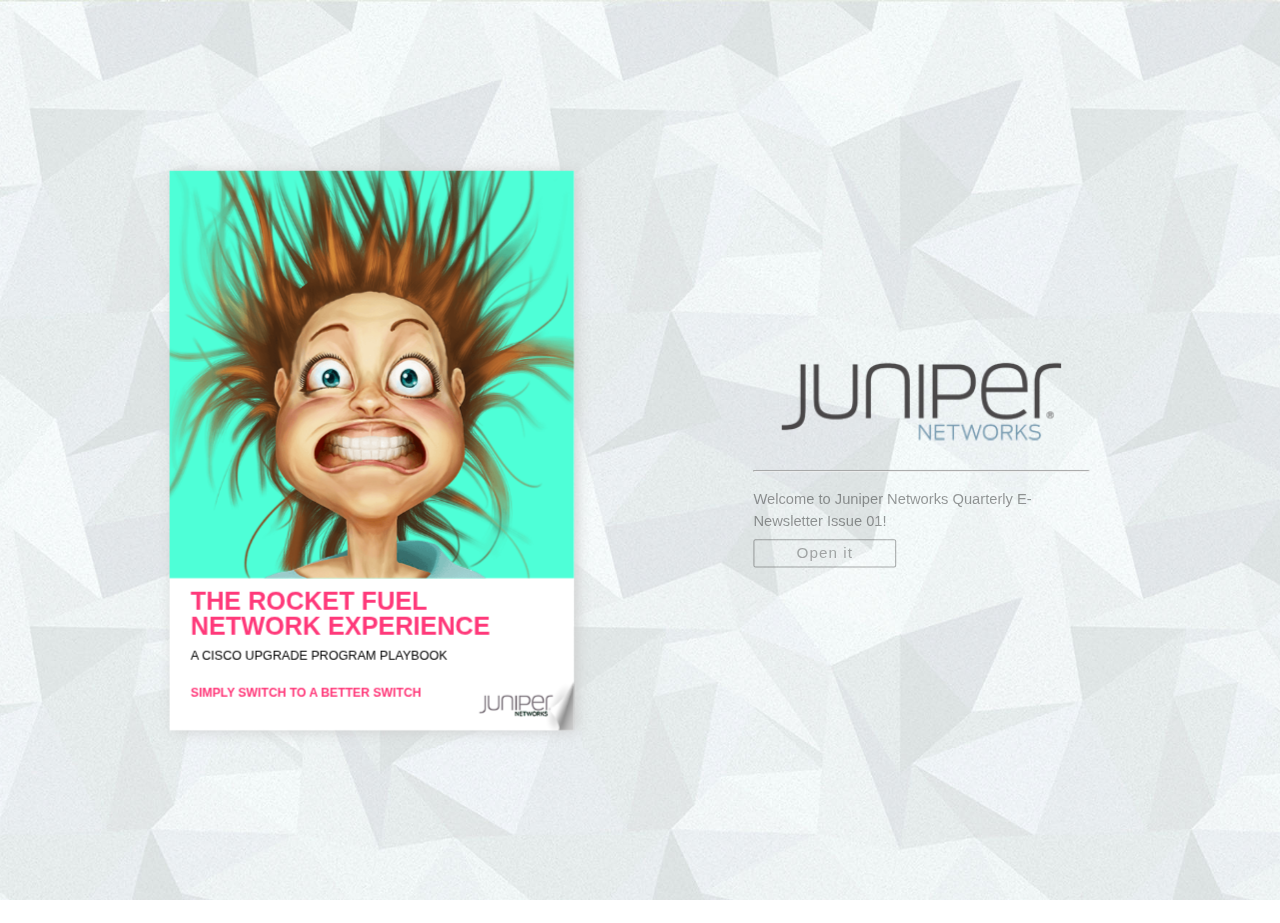
<file: index.html>
<!DOCTYPE html>
<html lang="en" class="no-js">
<!-- Using Theme MagicBook v1.0.1 by KevinStudio-->

<head>
    <meta charset="UTF-8" />
    <meta http-equiv="X-UA-Compatible" content="IE=Edge" />
    <meta name="viewport" content="width=device-width, initial-scale=1, maximum-scale=1, user-scalable=0" />
    <meta name="description" content="MagicBook - 3D Responsive FlipBook Creative HTML Template" />
    <meta name="keywords" content="Juniper E-Newsletter Flipbook Issue 01" />
    <meta name="author" content="KevinStudio">
    <title>Juniper E-Newsletter Flipbook Issue 01</title>
    <!-- FAV and TOUCH ICONS -->
    <link rel="shortcut icon" href="img/ico/favicon.ico">
    <link rel="apple-touch-icon-precomposed" sizes="144x144" href="img/ico/logo-144.png">
    <link rel="apple-touch-icon-precomposed" sizes="114x114" href="img/ico/logo-114.png">
    <link rel="apple-touch-icon-precomposed" sizes="72x72" href="img/ico/logo-72.png">
    <link rel="apple-touch-icon-precomposed" href="img/ico/logo-57.png">
    <script src="js/modernizr.custom.38010.js"></script>
    <!--[if lt IE 9]>
        <script type="text/javascript" src="js/html5shiv.js"></script>
        <script type="text/javascript" src="js/selectivizr-min.js"></script>
        <script type="text/javascript" src="js/respond.min.js"></script>
    <![endif]-->
    <!--[if lt IE 9]>
        <script src="js/say-no-to-ie8.js"></script>
    <![endif]-->
    <!-- FONTS -->
    <!-- <link href='http://fonts.googleapis.com/css?family=Tulpen+One' rel='stylesheet' type='text/css'>
    <link href='http://fonts.googleapis.com/css?family=Roboto' rel='stylesheet' type='text/css'>
    <link href='http://fonts.googleapis.com/css?family=Marvel' rel='stylesheet' type='text/css'> -->
    <!-- FONT AWESOME ICONS -->
    <link rel="stylesheet" href="./font-awesome/css/font-awesome.min.css">
    <!-- STYLES -->
    <link rel="stylesheet" type="text/css" href="css/normalize.css" />
    <link rel="stylesheet" type="text/css" href="css/bookblock.css" />
    <link rel="stylesheet" type="text/css" href="css/bjqs.css" />
    <link rel="stylesheet" type="text/css" href="css/component.css" />
    <link rel="stylesheet" type="text/css" href="css/style.css" />
    <link rel="stylesheet" type="text/css" href="css/perfect-scrollbar.min.css" />
    <link rel="stylesheet" type="text/css" href="css/jcarousel.responsive.css" />
    <!-- skin STYLE -->
    <link rel="stylesheet" type="text/css" href="css/skins/light-intro.css" />
    <link rel="stylesheet" type="text/css" href="css/skins/juniper.css" />
    <link rel="stylesheet" type="text/css" href="css/skins/custom.css" />
    <link rel="stylesheet" type="text/css" href="css/responsive.css" />
    <link rel="stylesheet" type="text/css" href="css/colorbox.css" />
</head>

<body>
    <div id="main-loading"></div>
    <div id="scroll-wrap" class="main">
        <div class="book cover-book" data-book="book-1">
            <!-- Small Book -->
            <a href="#"><img src="img/necessity/page-corner.png" id="page-corner" alt="corner" /></a>
        </div>
        <div class="intro-wrapper">
            <div class="intro-content">
                <img src="img/juniper-pages/logo-black.png" alt="" />
                <hr>
                <p>Welcome to Juniper Networks Quarterly E-Newsletter Issue 01!</p>
                <button id="open-it" class="btn">Open it</button>
            </div>
        </div>
    </div>
    <!-- /scroll-wrap -->
    <div id="top-perspective" class="effect-moveleft">
        <!-- Fullscreen BookBlock -->
        <div id="top-wrapper">
            <div class="bb-custom-wrapper" id="book-1">
                <div class="bb-bookblock">
                    <div class="bb-item">
                        <!--page-1~2:start-->
                        <div class="bb-custom-side">
                            <!--page-1:start-->
                            <div class="content-wrapper">
                                <div class="container" style="padding: 0; margin: 0;">
                                    <div class="fullpage-img back">
                                        <div class="content">
                                            <h1>About Juniper Networks</h1>
                                            <hr class="small">
                                            <p>Juniper Networks challenges the status quo with products, solutions and services that transform the economics of networking. Our team co-innovates with customers and partners to deliver automated, scalable and secure networks with agility, performance and value. Additional information can be found at Juniper Networks (www.juniper.net) or connect with Juniper on Twitter and Facebook.</p>
                                            <p><em><small>Juniper Networks, the Juniper Networks logo and Junos are registered trademarks of Juniper Networks, Inc. and/or its affiliates in the United States and other countries. Other names may be trademarks of their respective owners.</small></em></p>
                                            <h6>For sales enquiries, please contact your respective Area Partner Lead for more information. For marketing related enquiries, please email Able Tan at abletan@juniper.net.</h6>
                                        </div>
                                    </div>
                                </div>
                                <!--container 1-->
                            </div>
                            <!--content-wrapper 1-->
                        </div>
                        <!--bb-custom-side page-1:end-->
                        <div class="bb-custom-side">
                            <!--page-2:start-->
                            <div class="content-wrapper">
                                <div class="container page-style-2">
                                    <div class="large-img">
                                        <img src="img/v3/pb-1.png" alt="The Rocket Fuel Network Experience">
                                    </div>
                                    <div class="content">
                                        <h1>The Rocket Fuel Network Experience</h1>
                                        <p>A Cisco Upgrade Program Playbook</p>
                                        <h5>Simply Switch To a Better Switch</h5>
                                        <div class="logo">
                                            <img src="img/v3/pb-logo1.png" alt="Juniper">
                                        </div>
                                    </div>
                                </div>
                                <!--content-wrapper 2-->
                            </div>
                            <!--bb-custom-side page-2:end-->
                        </div>
                        <!--bb-item-page 1~2:end-->
                    </div>
                    <div class="bb-item">
                        <!--page-1~2:start-->
                        <div class="bb-custom-side">
                            <!--page-1:start-->
                            <div class="content-wrapper" style="background-color: #6985fb;">
                                <div class="container page-style-3">
                                  <div class="pager clearfix">
                                    <div class="text">
                                      CONTENTS
                                    </div>
                                    <div class="page-number">
                                      1
                                    </div>
                                  </div>
                                  <h1>PAGE <small>OF</small> CONTENTS</h1>
                                  <hr class="small white">
                                  <div class="toc">
                                    <ul>
                                      <li>
                                        <i style="background: #6985fb;"></i>
                                        <span>
                                          <strong>01</strong> &middot; Page of Contents
                                        </span>
                                      </li>
                                      <li>
                                        <i style="background: #ff6d3a;"></i>
                                        <span>
                                          <strong>02</strong> &middot; Executive Summary
                                        </span>
                                      </li>
                                      <li>
                                        <i style="background: #f7941d;"></i>
                                        <span>
                                          <strong>03</strong> &middot; Industry Forecast
                                        </span>
                                      </li>
                                      <li>
                                        <i style="background: #76ffc0;"></i>
                                        <span>
                                          <strong>04</strong> &middot; Assessing Potential Customers
                                        </span>
                                      </li>
                                      <li>
                                        <i style="background: #d200ff;"></i>
                                        <span>
                                          <strong>05</strong> &middot; Data Sheet :Introducing the Product Solution 
                                        </span>
                                      </li>
                                      <li>
                                        <i style="background: #fff600;"></i>
                                        <span>
                                          <strong>06</strong> &middot; Competitive Information: Comparison Tool 
                                        </span>
                                      </li>
                                      <li>
                                        <i style="background: #77ffdd;"></i>
                                        <span>
                                          <strong>07</strong> &middot; Product Offer
                                        </span>
                                      </li>
                                      <li>
                                        <i style="background: #eaff00;"></i>
                                        <span>
                                          <strong>08</strong> &middot; Case References
                                        </span>
                                      </li>
                                      <li>
                                        <i style="background: #ff8b8b;"></i>
                                        <span>
                                          <strong>09</strong> &middot; Battle Card
                                        </span>
                                      </li>
                                      <li>
                                        <i style="background: #86dffd;"></i>
                                        <span>
                                          <strong>10</strong> &middot; Telemarketing Flow &amp; Partner Upgrade Program
                                        </span>
                                      </li>
                                    </ul>
                                  </div>
                                </div>
                                <!--container 1-->
                                <div class="pg-no-bottom-wrap">
                                </div>
                            </div>
                            <!--content-wrapper 1-->
                        </div>
                        <!--bb-custom-side page-1:end-->
                        <!-- page-4 -->
                        <div class="bb-custom-side">
                            <!--page-2:start-->
                            <div class="content-wrapper">
                                <div class="container page-style-4">
                                  <div class="pager clearfix">
                                    <div class="text">
                                      Executive Summary
                                    </div>
                                    <div class="page-number">
                                      2
                                    </div>
                                  </div>
                                  <div class="image">
                                    <img src="img/page-4-img.png" alt="">
                                  </div>
                                  <div class="content">
                                    <div class="box">
                                      <h1>Executive Summary</h1>
                                      <h6>This playbook is intended as an easy to navigate package of all the information needed to help partners maximize their Campus Core Refresh/Migration sales opportunity. We’ve detailed the information in a way that is easiest for you to attain the relevant resources you might need.</h6>
                                      
                                      <p>
                                      <strong>The Matter of Fact</strong>
                                      The classic Catalyst 6500 has been the workhorse of networks everywhere and now the platform focuses on End of Sales and End of Support. Catalyst customers are more concerned with a rip-and-replace at the core than in the wiring closet. Migration is somewhat simple in the wiring closet, while at the core it's much more radical. How do we proceed?</p>

                                      <p>
                                      <strong>Get Started</strong>
                                      Learn about the industry landscape, the sales opportunity, what the offer is and how to position and sell the campaign with customers to help them with their core refresh/migration initiative.</p>

                                      <p>
                                        <strong>Offers</strong>
                                        Get the selling and marketing resources you need here. Our intent is to help guide you to the appropriate information at any point of time in your sales cycle.  
                                      </p>

                                      <p>
                                        <strong>Get Price Advantage and Be Rewarded</strong>
                                        Get the instructions and information you need to get the best available pricing, as well as take advantage of the promotions and incentives that are available to you.</p>
                                    </div>
                                  </div>
                                </div>                                
                            </div><!--container 2-->
                        </div><!--bb-custom-side page-2:end-->
                            </div>
                            <!--bb-item-page 1~2:end-->
                            <div class="bb-item">
                                <!--page-5~6:start-->
                                <div class="bb-custom-side">
                                    <!--page-1:start-->
                                    <div class="content-wrapper" style="background-color: #ff6c38;">
                                        <div class="container page-style-5">
                                          <div class="pager clearfix">
                                            <div class="text">
                                              Industry Forecast
                                            </div>
                                            <div class="page-number">
                                              3
                                            </div>
                                          </div>

                                          <div class="page-header">
                                            <h2>Industry Forecast</h2>
                                            <h1>Cloud Migration</h1>
                                          </div>

                                          <hr class="small">

                                          <div class="content">
                                            <p>Today's campus networks are increasingly mission critical in nature, 
and IT should recognize the growing importance of business continuity and disaster recovery (BC/DR). In terms of campus networks, building resilience into the infrastructure will feature prominently in network upgrades and greenfield deployments. Let’s investigate the key prevalent issues in today's enterprise campus networks:</p>
    
                                            <ol>
                                              <li>Cloud technologies become mainstream – even for the network</li>
                                              <li>Cloud-enabled enterprise campus networks across verticals </li>
                                              <li>Increase in building mobility infrastructure</li>
                                              <li>Management of Security and Access Policies </li>
                                            </ol>

                                            <small>For further reading, you can refer to <a href="#">IDC’s 7 Trends Impacting Enterprise Campus Networks</a></small>
                                          </div>

                                          <div class="image">
                                            <img src="img/page-5-img.png" alt="">
                                          </div>

                                        </div>
                                        <!--container 1-->
                                    </div>
                                    <!--content-wrapper 1-->
                                </div>
                                <!--bb-custom-side page-1:end-->
                                <!-- page-6 -->
                                <div class="bb-custom-side">
                                    <!--page-2:start-->
                                    <div class="content-wrapper" style="background-color: #76ffc0;">
                                        <div class="container page-style-6">
                                          <div class="pager dark clearfix">
                                            <div class="text">
                                              Assessing Potential Customers
                                            </div>
                                            <div class="page-number">
                                              4
                                            </div>
                                          </div>
                                          <div class="image">
                                            <img src="img/page-6-img.png" alt="">
                                          </div>
                                          <div class="content">
                                            <h1>3 Trends to Blow your Customer's Mind</h1>
                                            <ul class="numbered-list">
                                              <li>
                                                <span>1.</span>
                                                Mobility in Organization: Users in their organization are clamoring for bring-your-own-device (BYOD) policies that allow them to work on their own time, at the places of their choosing, using whatever device they like.
                                              </li>
                                              <li>
                                                <span>2.</span>
                                                An Increase in use of Cloud Apps: BYOA: Bring your own app. Users are increasingly used to going out to the public cloud and downloading apps they feel will help them do their jobs. Some of these could be free, some cost money, but the main point is that they are outside the control of IT, leading to a lack of control over the network. 
                                              </li>
                                              <li>
                                                <span>3.</span>
                                                A rise in the use of connected things: The IoT is impacting the network as intelligent sensors, devices and machines are increasingly connected via the cloud.
                                              </li>
                                            </ul>

                                            <h3>Why Switch to Juniper Networks?</h3>

                                            <ul class="switch-list">
                                              <li>
                                                <span>S</span>
                                                <strong>Simplifying the Network (Adaptability):</strong> In order to modernize your enterprise campus network and the connected remote branches, you need to adopt a simplified architecture that enables an agile network. The ultimate goal: Your network should be virtualized, automated, simple to manage and scales as needed. 
                                              </li>
                                              <li>
                                                <span>O</span>
                                                <strong>Open Framework (Agility):</strong>  If your networks are not agile, open, simple to deploy and highly secure, you run the risk of limiting the value and effectiveness of your cloud investments. The ultimate goal: You’ve got interoperability with best-of-breed solutions from any vendor. 
                                              </li>
                                              <li>
                                                <span>S</span>
                                                <strong>Securing the Network (Security):</strong> In the cloud-enabled enterprise, security is no longer just an add-on to the network. It is integral to the network design. You have to understand it at every level. The ultimate goal: Your network should be secured entirely, and not just the perimeter. There is visibility into all devices attached to the network, and visibility into all apps on the network. 
                                              </li>
                                            </ul>
                                            
                                            <p style="margin-bottom: 0;">
                                              <strong>Get more depth to reasoning and decision points
                                              <br>
                                              <br>
                                              Refer to <a href="#">Top 5 Reasons to Switch</a> <a href="#">and Key Decision Points For Helping Your Customers Deploy a Cloud-Enabled Campus Network</a>
                                              </strong>
                                            </p>
                                          </div>
                                          <div class="more">
                                            <p><a class="cb-5" href="#colorbox-5-content">Click to read more</a> on the Key Value Propositions of EX9200<br>with Junos Fusion Enterprise Technology</p>
                                          </div>
                                          <div style="display: none;">
                                            <div id="colorbox-5-content">
                                              <div class="header">
                                                <h1>Key Value Propositions<br>
                                                  of EX9200 with<br>
                                                  Junos Fusion Enterprise Technology</h1>
                                              </div>
                                              <ul>
                                                <li>
                                                  <strong>1. Reliability 101: 99.999% Availability</strong><br/>
                                                  With the arrival of the digital disruption age, real-time information analysis, high-performance computing and market data systems including security devices running non-stop in a high-speed network must deliver maximum protection and reliable high performance without compromise. The network is no longer just connectivity for essential work but a critical component for the entire functionality of the company to engage their customers on their customer’s own terms, accommodating on-demand, peer-sharing, and mobile-first habits that their customer’s demand. The EX9200 reliability is a critical upgrade from your legacy campus core to sustain what is needed for your customer of tomorrow.
                                                </li>
                                                <li>
                                                    <strong>2. Higher Performance in Automation, Scalability and Visibility</strong><br/>
                                                    For enterprise networks, EX9200 with Junos Fusion Enterprise come with strong capability to provide automated network configuration and simplicity scalability for medium to large enterprise networks. It can be deployed across a building, or multiple buildings, to connect large numbers of devices in a fabric that can be managed as a single device. Imagine the simplicity in managing your entire network as if it is a single device with the ability to have the visibility of network behaviors at your finger-tip.
                                                  </li>
                                                  <li>
                                                    <strong>3. High Resiliency </strong><br/>
                                                    The EX9200 line of switches runs the same Junos OS used by all other Juniper Networks EX Series Ethernet Switches, as well as the Juniper Networks routers that power the world’s largest and most complex networks. To maintain that level of resiliency through one common operating system, the EX9200 running on Junos OS adheres to a highly disciplined development process. This would mean the use of a single source code, following a single release train, and employing a highly available modular architecture that prevents isolated failures from bringing down an entire system.
                                                  </li>
                                              </ul>
                                              <a href="#" class="close">
                                                <img src="img/btn-close.png" alt="" />
                                              </a>
                                            </div>
                                          </div>
                                        </div>
                                        <!--container 2-->
                                        
                                    </div>
                                    <!--content-wrapper 2-->
                                </div>
                                <!--bb-custom-side page-2:end-->
                            </div>
                            <!--bb-item-page 1~2:end-->
                            <div class="bb-item">
                                <!--page-7~8:start-->
                                <div class="bb-custom-side">
                                    <!--page-1:start-->
                                    <div class="content-wrapper" style="background: #b463c6;">
                                        <div class="container page-style-7">
                                            <div class="pager clearfix">
                                              <div class="text">
                                                Data Sheet: Introducing The Product Solution
                                              </div>
                                              <div class="page-number">
                                                5
                                              </div>
                                            </div>
<br>
                                            <p>The Juniper Networks EX9200 line of modular Ethernet switches provides a programmable, flexible, and scalable core for delivering mission critical applications in both campus and data center environments, reducing cost and complexity while offering carrier-class reliability.  High port densities enable the EX9200 to consolidate and aggregate network layers, dramatically simplifying campus and data center architectures while reducing total cost of ownership (TCO) and lowering power, space and cooling requirements.</p>

                                            <h1>FEATURES <small>at a</small> GLANCE:</h1>
                                            <hr class="small">

                                            <p><small>Table 1: EX9200 Features at a Glance</small></p>
                                            <table>
                                              <thead>
                                                <tr>
                                                  <th>Feature</th>
                                                  <th>EX9204</th>
                                                  <th>EX9208</th>
                                                  <th>EX9214</th>
                                                </tr>
                                              </thead>
                                              <tbody>
                                                <tr>
                                                  <th>
                                                    Architecture
                                                  </th>
                                                  <td colspan="3">
                                                    Separate dedicated data, control, and management planes
                                                  </td>
                                                </tr>
                                                <tr>
                                                  <th>Power</th>
                                                  <td>
                                                    Holds up to four power supplies:<br>
                                                    <ul>
                                                      <li>-40 to -72 V DC (1+1 redundancy)</li>
                                                      <li>100-120 V AC (2+2 redundancy)</li>
                                                      <li>200-240 V AC (1+1 redundancy)</li>
                                                      <li>Maximum power draw: 2,199 W</li>
                                                      <li>(DC), 2,421 W (AC)</li>
                                                    </ul>
                                                  </td>
                                                  <td>
                                                    Holds up to four power supplies: <br>
                                                    <ul>
                                                      <li>-40 to -72 V DC (2+2 redundancy)</li>
                                                      <li>100-120 V AC (3+1 redundancy)</li>
                                                      <li>
                                                        200-240 V AC (2+2 redundancy)<br>
                                                        Maximum power draw: 4,388 W<br>
                                                        (DC), 4,831 W (AC) 
                                                      </li>
                                                    </ul>
                                                  </td>
                                                  <td>
                                                    Holds up to four power supplies<br>
                                                    (two power supplies per power
                                                    zone; two power zones per system)
                                                    <ul>
                                                      <li>
                                                        -40 to -72 V DC (1+1 redundancy per power zone)
                                                      </li>
                                                      <li>200-240 V AC (1+1 redundancy per power zone)<br>
                                                    Maximum power draw: 9,534 W<br>
                                                    (DC), 9,318 W (AC)</li>
                                                    </ul>
                                                  </td>
                                                </tr>
                                                <tr>
                                                  <th>
                                                    Cooling
                                                  </th>
                                                  <td>
                                                    <ul>
                                                      <li>Internally redundant fan tray</li>
                                                      <li>Side-to-side airflow</li>
                                                    </ul>
                                                  </td>
                                                  <td>
                                                    <ul>
                                                      <li>Internally redundant fan tray</li>
                                                      <li>Side-to-side airflow</li>
                                                    </ul>
                                                  </td>
                                                  <td>
                                                    <ul>
                                                      <li>Front-to-back airflow</li>
                                                      <li>Hot-swappable fan tray with 1+1
                                                        redundancy</li>
                                                    </ul>
                                                  </td>
                                                </tr>
                                                <tr>
                                                  <th>Weight (fully loaded)</th>
                                                  <td>128.0 lbs (58.1 Kg)</td>
                                                  <td>163.6 lbs (74.2 Kg)</td>
                                                  <td>350.1 lbs (158.8 Kg)</td>
                                                </tr>
                                                <tr>
                                                  <th>Fabric</th>
                                                  <td>
                                                    <ul>
                                                      <li>Up to 3.2 Tbps backplane capacity</li>
                                                      <li>Up to 480 Gbps (full duplex) per
                                                      slot fabric capacity</li>
                                                      <li>1+1 fabric redundancy</li>
                                                    </ul>
                                                  </td>
                                                  <td>
                                                    <ul>
                                                      <li>Up to 9.6 Tbps backplane
                                                      capacity</li>
                                                      <li>Up to 480 Gbps (full duplex) per
                                                      slot fabric capacity</li>
                                                      <li>1+1 fabric redundancy </li>
                                                    </ul>
                                                  </td>
                                                  <td>
                                                    <ul>
                                                      <li>Up to 13.2 Tbps backplane capacity</li>
                                                      <li>Up to 480 Gbps (full duplex) per slot fabric capacity</li>
                                                      <li>2+1 fabric redundancy</li>
                                                    </ul>
                                                  </td>
                                                </tr>
                                                <tr>
                                                  <th>
                                                    Routing Engine
                                                  </th>
                                                  <td colspan="3">
                                                     Master and backup Routing Engines (1+1 redundancy)
                                                     <ul>
                                                       <li>16 gigabytes DRAM</li>
                                                       <li>Dual front pluggable solid-state drive (SSD) (32 GB each)</li>
                                                       <li>Console, auxiliary serial, and Ethernet management ports</li>
                                                       <li>USB storage interface</li>
                                                     </ul>
                                                  </td>
                                                </tr>
                                                <tr>
                                                  <th>
                                                    Operating system
                                                  </th>
                                                  <td colspan="3">
                                                    Juniper Networks Junos operating system
                                                  </td>
                                                </tr>
                                                <tr>
                                                  <th>High availability</th>
                                                  <td colspan="3">
                                                    Hardware designed for continuous operation:
                                                    <ul>
                                                      <li>Secure, modular architecture that isolates faults</li>
                                                      <li>Separate control and forwarding planes that enhance </li>
                                                      <li>scalability and resiliency</li>
                                                      <li>Transparent failover and network recovery</li>
                                                      <li>Graceful Routing Engine switchover (GRES)</li>
                                                      <li>Nonstop active routing (NSR)</li>
                                                      <li>Nonstop bridging (NSB)</li>
                                                      <li>Unified in-service software upgrade (unified ISSU)*</li>
                                                    </ul>
                                                  </td>
                                                </tr>
                                                <tr>
                                                  <th>
                                                    Layer 2 features
                                                  </th>
                                                  <td colspan="3">
                                                    <ul>
                                                      <li>Up to 1 million media access control (MAC) addresses</li>
                                                      <li>Up to 256,000 Address Resolution Protocol (ARP) entries </li>
                                                      <li>Jumbo frames (9,192 bytes maximum)</li>
                                                      <li>32,000 VLANs</li>
                                                      <li>VLAN Registration Protocol</li>
                                                      <li>802.3ad – Link Aggregation Control Protocol (LACP)</li>
                                                      <li>802.1D – Spanning Tree Protocol (STP)</li>
                                                      <li>802.1w – Rapid Spanning Tree Protocol (RSTP)</li>
                                                      <li>802.1s – Multiple Spanning Tree Protocol (MSTP)</li>
                                                      <li>VLAN Spanning Tree Protocol (VSTP)</li>
                                                    </ul>
                                                  </td>
                                                </tr>
                                              </tbody>
                                            </table>
                                            <p style="font-size: 11px;">More information can be found in the <a href="#colorbox-6-content" class="cb-6">EX9200 Datasheet</a></p>

                                            <div style="display: none;">
                                              <div id="colorbox-6-content">
                                                <img src="img/page-8-img4.jpg" alt="" />
                                                <a href="#" class="close">
                                                  <img src="img/btn-close.png" alt="" />
                                                </a>
                                              </div>
                                            </div>

                                            
                                        </div>
                                        <!--container 1-->
                                    </div>
                                    <!--content-wrapper 1-->
                                </div>
                                <!--bb-custom-side page-1:end-->
                                <!-- page-8 -->
                                <div class="bb-custom-side">
                                    <!--page-2:start-->
                                    <div class="content-wrapper" style="background-color: #d4ff81;">
                                        <div class="container page-style-8">
                                            <div class="pager dark clearfix" style="margin-bottom: 0;">
                                              <div class="text">
                                                Competitive Information - Comparison Tool
                                              </div>
                                              <div class="page-number">
                                                6
                                              </div>
                                            </div>
                                            <table>
                                              <thead>
                                                <tr>
                                                  <th></th>
                                                  <th class="highlight">Junos Fusion Enterprise</th>
                                                  <th>Cisco Instant Access (IA)</th>
                                                </tr>
                                              </thead>
                                              <tbody>
                                                <tr class="black">
                                                  <td colspan="3">
                                                    <div class="clearfix">
                                                      <div class="pull-left">
                                                        1. Installation and Migration Flexibility
                                                      </div>
                                                      <div class="pull-right">
                                                        <a href="#">Read More</a>
                                                      </div>
                                                    </div>
                                                  </td>
                                                </tr>
                                                <tr>
                                                  <th>
                                                    Ease of Migration
                                                  </th>
                                                  <td class="highlight">
                                                    Migration is simple and treated as a software upgrade using built-in zero-touch provisioning (ZTP) automation
                                                  </td>
                                                  <td>
                                                    Substantial costs for ugrade without investment protection.
                                                  </td>
                                                </tr>
                                                <tr>
                                                  <th>
                                                    Flexible Deployment
                                                    Models
                                                  </th>
                                                  <td class="highlight">
                                                    Ability to deploy access switches with different OS versions in the same fabric and flatten the network topology with Juniper switches.
                                                  </td>
                                                  <td>
                                                    Reasonable deployment flexibility with some topology options. Ability to flatten the network if Cisco products are used.
                                                  </td>
                                                </tr>
                                                <tr class="black">
                                                  <td colspan="3">
                                                    <div class="clearfix">
                                                      <div class="pull-left">
                                                        2. Simplifying Daily Operations
                                                      </div>
                                                      <div class="pull-right">
                                                        <a href="#">Read More</a>
                                                      </div>
                                                    </div>
                                                  </td>
                                                </tr>
                                                <tr>
                                                  <td class="highlight" colspan="2">
                                                    Automate operational and configuration tasks with Junos Automation
                                                  </td>
                                                  <td></td>
                                                </tr>
                                                <tr>
                                                  <th>
                                                    Automatic sensing and provisioning of ports
                                                  </th>
                                                  <td class="highlight">
                                                    Fusion with Network Director can detect the type of device that gets plugged into a port and applies a port profile for the port.
                                                    <div style="margin-top:10px;">
                                                      <img src="img/page-8-img1.png" alt="">
                                                    </div>
                                                  </td>
                                                  <td>
                                                    Some automatic provisioning of VLANs but other features are limited for auto sensing and auto provisioning.
                                                    <div style="margin-top:10px;">
                                                      <img src="img/page-8-img2.png" alt="">
                                                    </div>
                                                  </td>
                                                </tr>
                                                <tr>
                                                  <td colspan="2" class="highlight">
                                                    Highly resilient with no single point of failure in Junos Fusion. Instant Access Clients unable to communicate if Catalyst 6800 parents goes down.
                                                  </td>
                                                  <td></td>
                                                </tr>
                                                <tr>
                                                  <th>
                                                    Improved Resiliency and Reliability
                                                  </th>
                                                  <td class="highlight">
                                                    Siplification reduces errors due to complexity. 
                                                  </td>
                                                  <td>
                                                    Client with redundant power supply. Support for fabric link resiliency.
                                                  </td>
                                                </tr>
                                                <tr class="black">
                                                  <td colspan="3">
                                                    <div class="clearfix">
                                                      <div class="pull-left">
                                                        3. Scalability
                                                      </div>
                                                      <div class="pull-right">
                                                        <a href="#">Read More</a>
                                                      </div>
                                                    </div>
                                                  </td>
                                                </tr>
                                                <tr>
                                                  <td class="highlight" colspan="2">
                                                    Supports up to 128 switches in a single switch fabric compared to 21 access switches in Cisco Instant Access
                                                  </td>
                                                  <td></td>
                                                </tr>
                                                <tr>
                                                  <th>
                                                    Access Switches in a fabric instance
                                                  </th>
                                                  <td class="highlight">128</td>
                                                  <td>
                                                    42 (6800-X w/6800 ia)<br>
                                                    25 (6500-E/6807-XL (supvsr. 2T w/6800 ia)
                                                  </td>
                                                </tr>
                                                <tr>
                                                  <td colspan="2" class="highlight">
                                                    Supports 10 GbE and 40 GbE Uplink connections
                                                  </td>
                                                  <td></td>
                                                </tr>
                                                <tr>
                                                  <th>
                                                    Uplinks
                                                  </th>
                                                  <td class="highlight">
                                                    1/10/40G
                                                  </td>
                                                  <td>
                                                    1/10G
                                                  </td>
                                                </tr>
                                                <tr>
                                                  <td colspan="2" class="highlight">
                                                    “Flatter” network architecture simplifies network design and reduces 
                                                    complexity
                                                  </td>
                                                  <td></td>
                                                </tr>
                                                <tr>
                                                  <th>Architecture Flexibility</th>
                                                  <td class="highlight">
                                                    Common Switches
                                                  </td>
                                                  <td>Purpose Built</td>
                                                </tr>
                                                <tr class="black">
                                                  <td colspan="3">
                                                    <div class="clearfix">
                                                      <div class="pull-left">
                                                        4. Support for Next Generation Features
                                                      </div>
                                                      <div class="pull-right">
                                                        <a href="#">Read More</a>
                                                      </div>
                                                    </div>
                                                  </td>
                                                </tr>
                                                <tr>
                                                  <td class="highlight" colspan="2">
                                                    EX9200 Programmable Switch is capable of supporting current and future SDN interfaces and protocols
                                                  </td>
                                                  <td></td>
                                                </tr>
                                                <tr>
                                                  <th>
                                                    SDN and NFV
                                                  </th>
                                                  <td class="highlight">
                                                    Support for both SDN and NFV on campus networks.
                                                  </td>
                                                  <td>Support for both SDN and NFV on campus networks</td>
                                                </tr>
                                                <tr>
                                                  <td class="highlight" colspan="2">
                                                    Carrier-grade platform prevents network downtime
                                                  </td>
                                                  <td></td>
                                                </tr>
                                                <tr>
                                                  <th>
                                                    Advanced Carrier Class Features
                                                  </th>
                                                  <td class="highlight">
                                                    Carrier-class feature set is inherited by the network. 
                                                    <div style="margin-top:10px;">
                                                      <img src="img/page-8-img1.png" alt="">
                                                    </div>
                                                  </td>
                                                  <td>
                                                    Not a carrier class solution, only basic core switch functionality.
                                                    <div style="margin-top:10px;">
                                                      <img src="img/page-8-img1.png" alt="">
                                                    </div>
                                                  </td>
                                                </tr>
                                                <tr>
                                                  <td colspan="2" class="blue">
                                                    <h5>
                                                      View the Product to Product Comparison <a class="cb-8" href="#colobox-8-content">Here</a>
                                                    </h5>
                                                  </td>
                                                  <td>
                                                    For further reading, please refer to:<br>
                                                    <a href="#">CAT6800 vs. EX9200</a>
                                                  </td>
                                                </tr>
                                              </tbody>
                                            </table>

                                            <div style="display: none;">
                                              <div id="colorbox-8-content">
                                                <img src="img/page-8-img3.jpg" alt="" />
                                                <a href="#" class="close">
                                                  <img src="img/btn-close.png" alt="" />
                                                </a>
                                              </div>
                                            </div>
                                        </div>
                                    </div>
                                    <!--content-wrapper 2-->
                                </div>
                                <!--bb-custom-side page-2:end-->
                            </div>
                            <!--bb-item-page 1~2:end-->
                            <div class="bb-item">
                                <!--page-9~10:start-->
                                <div class="bb-custom-side">
                                    <!--page-1:start-->
                                    <div class="content-wrapper" style="background: #77ffdd;">
                                        <div class="container page-style-9">
                                            <div class="pager dark clearfix" style="margin-bottom: 0;">
                                              <div class="text">
                                                Product Offer
                                              </div>
                                              <div class="page-number">
                                                7
                                              </div>
                                            </div>

                                            <h1>Juniper Networks<br>EX9200 Series</h1>
                                            <hr class="small">

                                            <div class="box">
                                              <p>
                                                Juniper Networks EX9200 Series next-generation carrier-class campus and data center core Ethernet switching platforms are designed for performance and scale- delivering greater port densities, space efficicency, and an on-ramp to 40GE and 100GE for enterprise customers.
                                              </p>
                                            </div>

                                            <div class="two-columns clearfix">
                                              <div class="left-content">
                                                <h2>Highly Flexible</h2>
                                                <p>The Juniper EX9200 Ethernet switches are programmable core switches designed to be flexible and scalable. EX9200 switches are ideal for campus and data center core environments that deploy mission-critical applications such as server virtualization, rich media collaboration tools, and public or private cloud applications. </p>
                                              </div>
                                              <div class="right-content">
                                                <h2>Future-proof</h2>
                                                <p>Supporting a maximum capacity of 13.2 Tbps, the pass-through mid-plane design of the EX9200 offers built-in migration to next-generation deployments. Any combination of 10 Gigabit Ethernet (GbE) and 40GbE interfaces can be used with the EX9200, and have even been future-proofed to include support for 100GbE cards when this option is available.</p>
                                              </div>
                                            </div>

                                            <div class="offer-box">
                                              <h2>Our Offer Bundle</h2>
                                              <ul class="step">
                                                <li>
                                                  A standard discount on the Juniper EX9200
                                                </li>
                                                <li>
                                                  Maintenance Services<br>
                                                  <small>
                                                    (Get 18 months at the price of 12months for a limited period)
                                                  </small>
                                                </li>
                                                <li>
                                                  Complimentary One Time Migration Assessment<br>
                                                  <a href="#colorbox-9-content" class="cb-9">Click here for more info</a>
                                                </li>
                                              </ul>
                                            </div>

                                            <div style="display: none;">
                                              <div id="colorbox-9-content">
                                                <div class="clearfix">
                                                  <div class="left-content">
                                                    <h4>
                                                      Your customers' business demands an efficient, secure network, one that provides access and communications between them and their customers, and between their critical applications. It may also be the foundation of innovative services for them. But what happens when their business evolves and their network requirements change? 
                                                    </h4>
                                                    <div class="pink-box">
                                                      <h5>Juniper consultants have developed a structured assessment methodology that can help you successfully evaluate your customers’ options and define their technology roadmap as they prepare to move forward. </h5>
                                                    </div>
                                                  </div>
                                                  <div class="right-content">
                                                    <div class="white-box">
                                                      <h2>What the Complimentary Migration Assessment Covers:</h2>
                                                      <ul>
                                                        <li>
                                                          <span>1</span>
                                                          This assessment service will provide customers and partners with a high degree of confidence that a migration from Cisco 6500/6800 to Juniper EX9200 is a low risk activity and a high degree of success, as it will be underpinned by a solid methodology to verify suitability of such a migration. Refer to <a href="#"><em>Professional Services Assessment Methodology Brochure.</em></a> 
                                                        </li>
                                                        <li>
                                                          <span>2</span>
                                                          Customers will also have access to best practice migration strategies and configuration conversion tools that have been developed by Juniper through years of experience in conversion projects of this type. 
                                                        </li>
                                                        <li>
                                                          <span>3</span>
                                                          Finally, the thorough review of the requirements will allow customer to derive maxim benefit of the full set of applicable features and capabilities, as reviewed in the context of these requirements that are available from the Juniper EX9200 and associated Junos Software.
                                                        </li>
                                                      </ul>
                                                      <p><a href="#" style="margin-left: 50px;"><em>Click to view the General FAQ on positioning EX9200</em></a></p>
                                                    </div>
                                                  </div>
                                                </div>
                                                <a href="#" class="close">
                                                  <img src="img/btn-close.png" alt="" />
                                                </a>
                                              </div>
                                            </div>
                                        </div>
                                    </div>
                                    <!--content-wrapper 1-->
                                </div>
                                <!--bb-custom-side page-1:end-->
                                <!-- page-10 -->
                                <div class="bb-custom-side">
                                    <!--page-2:start-->
                                    <div class="content-wrapper" style="background-color: #eaf475;">
                                        <div class="container page-style-10" style="">
                                          
                                          <div class="pager dark clearfix" style="margin-bottom: 0;">
                                            <div class="text">
                                              Product Offer
                                            </div>
                                            <div class="page-number">
                                              7
                                            </div>
                                          </div>

                                          <h1>Case Studies</h1>
                                          <hr class="small">

                                          <table>
                                            <tbody>
                                              <tr>
                                                <td class="highlight">
                                                  <img src="img/page-10-img1.png" alt="eHarmony">
                                                </td>
                                                <td colspan="2" class="highlight">
                                                  <strong>Customer Profile</strong>
                                                  #1 Trusted Relationship Services Provider in the USA
                                                </td>
                                              </tr>
                                              <tr>
                                                <td>
                                                  <strong>Business Challenges</strong><br><br>
                                                
                                                  Customer is experiencing rapid growth and needed to expand the data center with additional servers and enhanced spine and leaf design with new top of rack switches with 40GB uplinks to an EX9208 dual core with 40GB blades<br><br>
                                                
                                                  Aging Cisco infrastructure
                                                </td>
                                                <td>
                                                  <strong>Technology Solution</strong>
                                                
                                                  EXCore and Data Center design win with large scale capacity and high performance network speed <br><br>
                                                  10GB and 40GB <br>
                                                  VC Fabric
                                                </td>
                                                <td class="highlight">
                                                  <strong>Business Results</strong><br><br>
                                                  This is a great win for Juniper as it is the recommended design for data center spine and leaf solutions with a dual EX9208 Core Switch with 40GB connected to QFX5100 top of rack. It is build for high resiliency, massive scale, and performance. eHarmony is strategic as a high profile web based business delivering content globally.
                                                </td>
                                              </tr>
                                              <tr>
                                                <td colspan="3" class="spacer">
                                                  &nbsp;  
                                                </td>
                                              </tr>
                                              <tr>
                                                <td class="highlight">
                                                  <img src="img/page-10-img2.png" alt="ICW Group">
                                                </td>
                                                <td colspan="2" class="highlight">
                                                  <strong>Customer Profile</strong>
                                                  ICW Group is the largest privately held insurance company in California. ICW Group represents Property, Auto and Workers' Compensation insurance across the US with over 600 employees
                                                </td>
                                              </tr>
                                              <tr>
                                                <td>
                                                  <strong>Business Challenges</strong><br><br>

                                                  Reduce costs and dependency on internal data center by moving to co-location facility<br><br>
                                                  
                                                  Improve agility in adapting to changing business requirements and improve system reliability <br><br>

                                                  Aging Cisco infrastructure
                                                </td>
                                                <td>
                                                  <strong>Technology Solution</strong>

                                                  Data Center” EX9208 Core, EX9214 Aggregation, MX5Edge, SRX550 VPN termination, MAG6611 for SSL/VPN, WC880R WLAN <br> <br>

                                                  DR: MX104, QFX5100, EX2200, WLC880R, MAG6611 <br> <br>

                                                  Offices: MX5, EX4550 (SD), SRX240H2, EX4200 (Remote)

                                                </td>
                                                <td class="highlight">
                                                  <strong>Business Results</strong><br><br>
                                                  Standardized infrastructure increased business agility <br> <br>

                                                  Simplified network management and user support <br> <br>

                                                  Reduced TCO by over 30% <br><br>

                                                  Eliminated dependency on local data center
                                                </td>
                                              </tr>
                                              <tr>
                                                <td class="spacer" colspan="3"></td>
                                              </tr>
                                              <tr>
                                                <td class="highlight">
                                                  <img src="img/page-10-img3.png" alt="Answers.com">
                                                </td>
                                                <td colspan="2" class="highlight">
                                                  <strong>Customer Profile</strong>
                                                  Answers.com is a leading knowledge management provider
                                                </td>
                                              </tr>
                                              <tr>
                                                <td>
                                                  <strong>Business Challenges</strong><br><br>

                                                  No cohesive strategy- access-class switches in the core <br><br>
                                                  Network Refresh, modemize infrastructure to build a true DC architecture <br><br>
                                                  Store desire for SDN-ready DC infrastructure <br><br>
                                                  Aging Cisco infrastructure

                                                </td>
                                                <td>
                                                  <strong>Technology Solution</strong>

                                                  EX9200 Core <br><br>
                                                  QFX5100 ToR <br><br>
                                                  EX4300 Branch

                                                </td>
                                                <td class="highlight">
                                                  <strong>Business Results</strong><br><br>
                                                  $400k in 2015 business <br><br>
                                                  Greenfield branch prospect for Fusion for Campus- responded very well to test messaging for B54

                                                </td>
                                              </tr>
                                            </tbody>
                                          </table>
                                          <a href="#" class="more">View the Nirvana Case Study and, University of Tsukabi</a>
                                        </div>
                                        <!--container 2-->
                                    </div>
                                    <!--content-wrapper 2-->
                                </div>
                                <!--bb-custom-side page-2:end-->
                            </div>
                            <!--bb-item-page 1~2:end-->
                            <div class="bb-item">
                                <!--page-11~12:start-->
                                <div class="bb-custom-side">
                                    <!--page-1:start-->
                                    <div class="content-wrapper" style="background: #ff8b8b;">
                                      <div class="container page-style-11">
                                        <div class="pager dark clearfix" style="margin-bottom: 0;">
                                          <div class="text">
                                            Battle Card
                                          </div>
                                          <div class="page-number">
                                            9
                                          </div>
                                        </div>

                                        <h1>What is EX9200 Series<br>with Junos Fusion Enterprise?</h1>
                                        <hr class="small">

                                        <p>Juniper Networks EX9200 Series next-generation carrier-class campus and data center core Ethernet switching platforms are designed for performance and scale―delivering greater port densities, space efficiency, and an on-ramp to 40GE and 100GE for enterprise customers.</p>

                                        <p>Coupled with Junos Fusion technology, it helps reduce network complexity and operational expenses by enabling multiple distributed devices to be managed as a single, logical device. For enterprise networks, Junos Fusion Enterprise provides automated network configuration and simplifies scalability for medium to large enterprise networks with the Juniper Networks EX9200 line of Ethernet switches. Junos Fusion Enterprise technology can be deployed across a building, or multiple buildings, to connect large numbers of devices in a fabric that can be managed as a single device. </p>

                                        <p><strong>
                                          Read more about <a href="#">EX9200 Data Sheet</a> and <a href="#">Junos Fusion Technology</a>. 
                                        </strong></p>

                                        <table>
                                          <tbody>
                                            <tr>
                                              <th class="highlight">Summary of Key Trends</th>
                                              <th></th>
                                            </tr>
                                            <tr>
                                              <td>
                                                1. Cloud technologies has become a mainstream – even for the network 
                                              </td>
                                              <td class="highlight">
                                                2. Cloud-enabled enterprise campus networks across verticals are increasing
                                              </td>
                                            </tr>
                                            <tr>
                                              <td class="highlight">
                                                3. There is an increase in building mobility infrastructure
                                              </td>
                                              <td>
                                                4. Management of Security and Access Policies are critical
                                              </td>
                                            </tr>
                                            <tr>
                                              <td colspan="2" class="text-right action">
                                                <a class="button cb-10" href="#colorbox-10-content">Read More</a>
                                              </td>
                                            </tr>
                                            <tr>
                                              <th colspan="2" class="highlight">
                                                Why Switch to a Better Switch – EX9200 Key Differentiators
                                              </th>
                                            </tr>
                                            <tr>
                                              <td>
                                                1. Reliability 101: 99.999% Availability
                                              </td>
                                              <td class="highlight">
                                                2. Higher Performance in Automation, Scalability and Visibility
                                              </td>
                                            </tr>
                                            <tr>
                                              <td class="highlight">
                                                3. High Resiliency
                                              </td>
                                              <td></td>
                                            </tr>
                                            <tr>
                                              <td colspan="2" class="text-right action">
                                                <a class="button cb-11" href="#colorbox-11-content">Read More</a>
                                              </td>
                                            </tr>
                                          </tbody>
                                        </table>
                                        <p><strong>Read further: <a href="#">General Battlecard for Juniper EX series Switches</a></strong></p>

                                        <blockquote>
                                          "Always ON network is an expectation now. Everything is mission critical."
                                        </blockquote>

                                        <div style="display: none;">
                                          <div id="colorbox-10-content">
                                            <h1>
                                              Summary of Key Trends
                                            </h1>
                                            <ul>
                                              <li>
                                                <strong>1. Cloud technologies has become a mainstream – even for the network </strong>
                                                <br>
                                                <br>
                                                Cloud-based networking is an emerging approach to network provisioning, configuration, and management that leverages cloud capabilities.
                                                <br>
                                                <br>
                                                Prominent examples include centralizing management, moving capex to opex, requiring less on-premise hardware, ability to scale infrastructure up or down as needs change.
                                              </li>
                                              <li class="highlight">
                                                <strong>2. Cloud-enabled enterprise campus networks across verticals are increasing</strong><br><br>
                                                Larger enterprises are seeing easier network management from a central location.
                                                <br><br>
                                                Lean IT extends across verticals and growing trust in cloud networking security abilities shows growing interest in other industries as well. 
                                              </li>
                                              <li>
                                                <strong>3. There is an increase in building mobility infrastructure</strong>
                                                <br>
                                                <br>
                                                Many networks are built on legacy infrastructure that cannot accommodate the diversity of devices and applications and the resulting security and policy implications on today's networks. 
                                                <br>
                                                <br>
                                                Today, employees are commonly accessing the wireless network with three devices
                                                <br>
                                                <br>
                                                IoT will add endpoints to the network and will increase complexity around the volume and variety of data transmitted over the network, coupled with vast security and management implications.
                                                <br>
                                                <br>
                                                The need to support wide fluctuations in network demand. Networks must be able to scale up — or down — in a seamless manner.
                                              </li>
                                              <li class="highlight">
                                                <strong>4. Management of Security and Access Policies are critical</strong>
                                                Greater diversity of connected endpoints across enterprises makes management of security and policy critical.
                                                <br>
                                                <br>
                                                Becomes important to activate security and policy settings as part of a comprehensive network management solution.
                                                <br>
                                                <br>
                                                User, device, application, and operating system visibility in a single view is becoming table stakes in network management solutions.
                                              </li>
                                            </ul>
                                            <a href="#" class="close">
                                                  <img src="img/btn-close.png" alt="" />
                                                </a>
                                          </div>
                                        </div>

                                        <div style="display: none;">
                                          <div id="colorbox-11-content">
                                            <h1>
                                              Why Switch to a Better Switch<br>– EX9200 Key Differentiators
                                            </h1>
                                            <ul>
                                              <li>
                                                <strong>1. Reliability 101: 99.999% Availability</strong>
                                                <br><br>
                                                The network is no longer just connectivity for essential work but critical component for the entire functionality of the company to engage their customers on their customer’s own terms, accommodating on-demand, peer-sharing, and mobile-first habits that their customer’s demand. The EX9200 reliability is a critical upgrade from your legacy campus core to sustain what is needed for your customer of tomorrow.
                                                <br><br>
                                                Technical Proof Points:<br>
                                                - Fully redundant routing engines with N+1 Fabrics <br>
                                                - Redundant, load sharing AC and DC power supplies <br>
                                                - Eight hardware-based queues for prioritizing business-critical traffic <br>
                                                - Unified in-service software upgrade (unified ISSU) <br>

                                              </li>
                                              <li class="highlight">
                                                <strong>2. Higher Performance in Automation, Scalability and Visibility</strong> <br><br>

                                                For enterprise networks, EX9200 with Junos Fusion Enterprise  can be deployed across 
                                                a building, or multiple buildings, to connect large numbers of devices in a fabric that can 
                                                be managed as a single device. <br><br> 

                                                Technical Proof Points:<br>
                                                - Full switch fabric redundancy, manage as one device <br>
                                                - Built on Juniper custom one Silicon, a programmable ASIC that protect investment and scale to 100Gbe when available in the future<br>
                                                - Integrated Junos XML management protocol tools provide early detection and automatic resolution of potential problems related to the operating system. 
                                              </li>
                                              <li>
                                                <strong>3. High Resiliency:</strong>
                                                EX9200 running on Junos OS adheres to a highly disciplined development process through one common operating system. This would mean the use of a single source code, following a single release train, and employing a highly available modular architecture that prevents isolated failures from bringing down an entire system. 
                                                <br><br>
                                                Technical Proof Points: <br>
                                                - Carrier-Class Operating System <br>
                                                - Separate control and forwarding planes that enhance resiliency <br>
                                                - Secure, modular architecture that isolates faults <br>
                                              </li>
                                            </ul>
                                            <p style="margin: 0 70px; color: #dc5858;">
                                                <strong>
                                                  <em>
                                                    Read further: <a href="#" style="color: #dc5858; text-decoration: underline;">General Battlecard for Juniper EX series Switches </a></em>
                                                </strong></p>
                                            <a href="#" class="close">
                                                  <img src="img/btn-close.png" alt="" />
                                                </a>
                                          </div>
                                        </div>
                                      </div>
                                    </div>
                                    <!--content-wrapper 1-->
                                </div>
                                <!--bb-custom-side page-1:end-->
                                <!-- page-12 -->
                                <div class="bb-custom-side">
                                    <!--page-2:start-->
                                    <div class="content-wrapper" style="background-color: #87e1ff;">
                                      <div class="container page-style-12">
                                        <div class="pager dark clearfix" style="margin-bottom: 0;">
                                          <div class="text">
                                            Telemarketing Flow
                                          </div>
                                          <div class="page-number">
                                            10
                                          </div>
                                        </div>

                                        <div class="action-boxes clearfix">
                                          <div class="box" style="float: left;">
                                            <div class="image">
                                              <img src="img/page-11-img1.png" alt="">
                                            </div>
                                            <div class="details" style="background: #fff;">
                                              <a class="cb-12" href="#colorbox-12-content">Click to view</a>
                                              Telemarketing Flow
                                            </div>
                                          </div>
                                          <div class="box" style="float: right;">
                                            <div class="details" style="margin-top: 23px;">
                                              <a href="#">Click to view</a><br>
                                              The Messaging Framework
                                            </div>
                                          </div>
                                        </div>

                                        <div class="main-box">
                                          <div class="box-head">
                                            <h1>Get Price Advantage</h1>
                                            <hr class="small">

                                            <p>Juniper is committed to recognizing and rewarding our distributors and partners for the full value they bring to the customer relationship and for your business output. You can:</p>
                                            
                                            <ul>
                                              <li>
                                                Open up new opportunities across many technologies and services to expand into new markets
                                              </li>
                                              <li>
                                                Earn rewards, and discounts from Juniper based on current promotion programs
                                              </li>
                                              <li>
                                                Strengthen customer relationships while differentiating yourself from competitors
                                              </li>
                                            </ul>
                                          </div>
                                          <div class="box-body">
                                            <p><strong>Juniper Partner Advantage (JPA) Deal Registration Program</strong> aims to reward eligible Elite &amp; Select Partners’ Sales Reps for selling specific product SKUs, on deals registered, approved &amp; successfully sold, via the new Deal Registration tool. Read more to see how you can get price advantage.</p>

                                            <ul>
                                              <li>Overview Presentation</li>
                                              <li>At-A-Glance</li>
                                              <li>FAQs</li>
                                              <li>Program Rules</li>
                                              <li>Terms &amp; Conditions </li>
                                              <li>User Guides</li>
                                            </ul>

                                            <p>
                                              In addition, <strong>Juniper Partner Rewards</strong> also aims to earn points, which can be converted into exciting gifts, gift cards and experiences from the new Rewards catalogs (vary by country).
                                            </p>

                                            <ul>
                                              <li>Program Overview</li>
                                              <li>FAQ</li>
                                            </ul>

                                            <p style="font-size: 11px;">Both Programs aim to reward our valued Partners for finding &amp; developing net new business opportunities and recognize their efforts.</p>
                                          </div>
                                        </div>

                                        <div style="display: none;">
                                          <div id="colorbox-12-content">
                                            <img src="img/page-12-img1.jpg" alt="">
                                            <a href="#" class="close">
                                              <img src="img/btn-close.png" alt="" />
                                            </a>
                                          </div>
                                        </div>

                                      </div>
                                      <!--container 2-->
                                    </div>
                                    <!--content-wrapper 2-->
                                </div>
                                <!--bb-custom-side page-2:end-->
                            </div>
                            <!--bb-item-page 1~2:end-->
                        </div>
                        <!-- /bb-bookblock -->
                    </div>
                    <!-- /bb-custom-wrapper -->
                </div>
                <!-- /top-wrapper  -->
                <div id="phone-menu">
                    <!-- Menu for phone scroll  -->
                    <a class="menu-button">"Show Menu"<div></div><div></div><div></div></a>
                </div>
                <div id="menu-wrapper">
                    <!-- Main menu  -->
                    <span id="close-tip">back to cover</span>
                    <a href="#" id="close-button">×</a>
                    <nav class="outer-nav ps-container">
                        <div id="nav-scroll">
                            <a href="#">About Juniper Networks</a>
                            <a href="#">Executive Summary</a>
                            <a href="#">Industry Forecast</a>
                            <a href="#">The Product Solution</a>
                            <a href="#">Product Offer</a>
                            <a href="#">Battle Card</a>
                        </div>
                    </nav>
                    <span id="menu-copy">&copy; juniper networks</span>
                </div>
                <!-- /menu-wrapper  -->
            </div>
            <!-- Say no to IE 8 ...  -->
            <!--[if lt IE 9]>
    <div id="say-no-to-ie8"><h3>Sorry, we no longer support your browser anymore :(</h3><h5>Please update it to later version, just like:</h5><span><a target="_blank" href="http://windows.microsoft.com/en-us/internet-explorer/download-ie">Newer IE</a></span>|<span><a target="_blank" href="https://www.mozilla.org/en-US/firefox/new/#">Firefox</a></span>|<span><a target="_blank" href="http://www.opera.com/computer/windows">Opera</a></span>|<span><a target="_blank" href="https://www.google.com/intl/en/chrome/browser/">Chrome</a></span></div>
<![endif]-->
            <script type="text/javascript" src="js/jquery-1.10.2.min.js"></script>
            <script src="js/jquery.colorbox.js"></script>
            <script type="text/javascript" src="js/jquery.easing.min.js"></script>
            <!-- <script src="http://maps.googleapis.com/maps/api/js?sensor=false" type="text/javascript"></script> -->
            <script src="js/jquery.bookblock.js"></script>
            <script src="js/jquery.placeholder.js"></script>
            <script src="js/retina-1.1.0.min.js"></script>
            <script src="js/jquery.validate.min.js"></script>
            <script src="js/jquery.isotope.min.js"></script>
            <script src="js/bjqs-1.3.js"></script>
            <script src="js/gmap3.min.js"></script>
            <script src="js/jquerypp.custom.js"></script>
            <script src="js/perfect-scrollbar.min.js"></script>
            <script src="js/jquery.mousewheel.js"></script>
            <script src="js/jquery.jcarousel.min.js"></script>
            <script src="js/classie.js"></script>
            <script src="js/send-mail.js"></script>
            <script src="js/script.js"></script>
            <script src="js/jcarousel.responsive.js"></script>
            <script src="js/menu.js"></script>
</body>

</html>
</file>
<file: css/bookblock.css>
.bb-bookblock {
	width: 400px;
	height: 300px;
	margin: 0 auto;
	position: relative;
	z-index: 100;
	-webkit-perspective: 1300px;
	-moz-perspective: 1300px;
	perspective: 1300px;
	-webkit-backface-visibility: hidden;
	-moz-backface-visibility: hidden;
	backface-visibility: hidden;
}

.bb-page {
	position: absolute;
	-webkit-transform-style: preserve-3d;
	-moz-transform-style: preserve-3d;
	transform-style: preserve-3d;
	-webkit-transition-property: -webkit-transform;
	-moz-transition-property: -moz-transform;
	transition-property: transform;
}

.bb-vertical .bb-page {
	width: 50%;
	height: 100%;
	left: 50%;
	-webkit-transform-origin: left center;
	-moz-transform-origin: left center;
	transform-origin: left center;
}

.bb-horizontal .bb-page {
	width: 100%;
	height: 50%;
	top: 50%;
	-webkit-transform-origin: center top;
	-moz-transform-origin: center top;
	transform-origin: center top;
}

.bb-page > div,
.bb-outer,
.bb-content,
.bb-inner {
	position: absolute;
	height: 100%;
	width: 100%;
	top: 0;
	left: 0;
	background: #fff;
}

.bb-outer {
	-webkit-backface-visibility: hidden;
	-moz-backface-visibility: hidden;
	backface-visibility: hidden;
}

.bb-vertical .bb-content {
	width: 200%;
}

.bb-horizontal .bb-content {
	height: 200%;
}

.bb-page > div {
	width: 100%;
	-webkit-transform-style: preserve-3d;
	-moz-transform-style: preserve-3d;
	transform-style: preserve-3d;
}

.bb-page > div:not(:only-child) {
	-webkit-backface-visibility: hidden;
	-moz-backface-visibility: hidden;
	backface-visibility: hidden;
}

.bb-vertical .bb-back {
	-webkit-transform: rotateY(-180deg);
	-moz-transform: rotateY(-180deg);
	transform: rotateY(-180deg);
}

.bb-horizontal .bb-back {
	-webkit-transform: rotateX(-180deg);
	-moz-transform: rotateX(-180deg);
	transform: rotateX(-180deg);
}

.bb-outer {
	width: 100%;
	overflow: hidden;
	z-index: 999;
}

.bb-overlay, 
.bb-flipoverlay {
	background-color: rgba(0, 0, 0, 0.7);
	position: absolute;
	top: 0px;
	left: 0px;
	width: 100%;
	height: 100%;
	opacity: 0;
}

.bb-flipoverlay {
	background-color: rgba(0, 0, 0, 0.2);
}

/* */

.bb-bookblock.bb-vertical > div.bb-page:first-child,
.bb-bookblock.bb-vertical > div.bb-page:first-child .bb-back {
	-webkit-transform: rotateY(180deg);
	-moz-transform: rotateY(180deg);
	transform: rotateY(180deg);
}

.bb-bookblock.bb-horizontal > div.bb-page:first-child,
.bb-bookblock.bb-horizontal > div.bb-page:first-child .bb-back {
	-webkit-transform: rotateX(180deg);
	-moz-transform: rotateX(180deg);
	transform: rotateX(180deg);
}

/* Content display */
.bb-vertical .bb-front .bb-content {
	left: -100%;
}

.bb-horizontal .bb-front .bb-content {
	top: -100%;
}

/* Flipping classes */
.bb-vertical .bb-flip-next,
.bb-vertical .bb-flip-initial {
	-webkit-transform: rotateY(-180deg);
	-moz-transform: rotateY(-180deg);
	transform: rotateY(-180deg);
}

.bb-vertical .bb-flip-prev {
	-webkit-transform: rotateY(0deg);
	-moz-transform: rotateY(0deg);
	transform: rotateY(0deg);
}

.bb-horizontal .bb-flip-next,
.bb-horizontal .bb-flip-initial {
	-webkit-transform: rotateX(180deg);
	-moz-transform: rotateX(180deg);
	transform: rotateX(180deg);
}

.bb-horizontal .bb-flip-prev {
	-webkit-transform: rotateX(0deg);
	-moz-transform: rotateX(0deg);
	transform: rotateX(0deg);
}

.bb-vertical .bb-flip-next-end {
	-webkit-transform: rotateY(-15deg);
	-moz-transform: rotateY(-15deg);
	transform: rotateY(-15deg);
}

.bb-vertical .bb-flip-prev-end {
	-webkit-transform: rotateY(-165deg);
	-moz-transform: rotateY(-165deg);
	transform: rotateY(-165deg);
}

.bb-horizontal .bb-flip-next-end {
	-webkit-transform: rotateX(15deg);
	-moz-transform: rotateX(15deg);
	transform: rotateX(15deg);
}

.bb-horizontal .bb-flip-prev-end {
	-webkit-transform: rotateX(165deg);
	-moz-transform: rotateX(165deg);
	transform: rotateX(165deg);
}

.bb-item {
	width: 100%;
	height: 100%;
	position: absolute;
	top: 0;
	left: 0;
	display: none;
	background: #fff;
}

/* No JS */
.no-js .bb-bookblock, 
.no-js ul.bb-custom-grid li {
	width: auto;
	height: auto;
}

.no-js .bb-item {
	display: block;
	position: relative;
}
</file>
<file: css/style.css>
*, *:after, *:before { -webkit-box-sizing: border-box; -moz-box-sizing: border-box; box-sizing: border-box; }

html{
	height:100%;
	box-shadow:0px 0px 130px 36px #000 inset;
	-webkit-font-smoothing: antialiased;
}

::selection{
	color:#111;
	background:#ddd;
}
::-moz-selection{
	color:#111;
	background:#ddd;
}

body {
	font-family: Arial, sans-serif;
	color: #888;
	background: #DDD;
	background:url(../img/background/dark_wood_x.jpg);
}

.clearfix:after {
  content: "";
  display: table;
  clear: both;
}
.text-center{
	text-align: center;
}
.text-left{
	text-align: left;
}
.text-right{
	text-align: right;
}
.pager{
	border-bottom: 1px solid #fff;
	font-size: 11px;
	color: #fff;
	padding-bottom: 10px;
}
.pager.dark{
	color: #030303;
	border-color: #030303;
}
.pager .text{
	text-transform: uppercase;
	float: left;
}
.pager .page-number{
	float:right;
}

.book{
	z-index:3;
	width:40%;
	height:90%;
	max-height:600px;
	box-shadow: 3px 1px 9px #000;
}

.content-wrapper{
	position: relative;
	overflow: hidden;
	width: 100%;
	height: 100%;
	z-index: 601;
}

#page-corner{
	z-index:21;
	position:absolute;
	height:50px;
	right:0px;
	bottom:0px;
	-webkit-backface-visibility: hidden;
    -moz-transition: height 0.2s ease-out;
    -webkit-transition: height 0.2s ease-out;
    -o-transition: height 0.2s ease-out;
    transition: height 0.2s ease-out;	
}
#page-corner:hover{
	height:70px;
}

/******  Small Book Intro *******/

.intro-wrapper{
	position:absolute;
	display:block;
	height:200px;
	width:320px;
	right:5px;
	z-index:1;
}
.intro-content{
	color:#FFF;
	opacity:.8;
}
.intro-content h1{
	font-size:2.2em;
	opacity:.9;
	font-weight:lighter;
	font-family:"Alegreya Sans", Arial, Helvetica, sans-serif;
	font-style:italic;
	margin: 0px 0px 20px 0px;
}
.intro-content p{
	opacity:.5;
	margin-top:15px;
	color:#FFF;
}
.intro-content a{
	text-decoration:underline;
	color:#FFF;
}
#aline{
	display:block;
	height:1px;
	width:400px;
	background:#FFF;
	margin-left:-200px;
	margin-top:-5px;
	opacity:.2;
}

/* Cover Page Button */
.btn {
	font-family: inherit;
	background: none;
	cursor: pointer;
	padding: 4px 40px;
	line-height: 1.2em;
	display: inline-block;
	letter-spacing: 1px;
	position: relative;
	border: 1px solid #fff;
	color: #fff;
	border-radius:2px;
	opacity:.5;
	overflow: hidden;
	-webkit-transition: all 0.3s;
	-moz-transition: all 0.3s;
	transition: all 0.3s;
}
.btn:after {
	content: '';
	position: absolute;
	z-index: -1;
	width: 100%;
	height: 0;
	top: 50%;
	left: 50%;
	background: #fff;
	-webkit-transition: all 0.3s;
	-moz-transition: all 0.3s;
	transition: all 0.3s;
	-webkit-transform: translateX(-50%) translateY(-50%) rotate(45deg);
	-moz-transform: translateX(-50%) translateY(-50%) rotate(45deg);
	-ms-transform: translateX(-50%) translateY(-50%) rotate(45deg);
	transform: translateX(-50%) translateY(-50%) rotate(45deg);
}
.btn:hover,
.btn:active,
.btn:active:focus {
	color: #222;
	outline:none;
}

.btn:hover:after {
	height: 260%;
}

.btn:active:after {
	height: 400%;
}
#phone-menu{
	display:none;
}

/* Page 1 */
.container{
	padding:40px;
	height: 100%;
}
.content-title{
	display:block;
	width:100%;
	position:relative;
}
/* Title style 1 */
.content-title.title-1{
	margin-top:20px;
	margin-bottom: 50px;
}
.content-title.title-1:after{
	content: "";
	display: block;
	height: 6px;
	width: 100%;
	background-color: #FFF;
	position: absolute;
	top: 1em;
	margin-top: -3px;
	border-bottom: 1px solid #ddd;
	border-top: 1px solid #ddd;
	z-index: 0;
}
.content-title.title-1 h2{
	font-size: 1.6em;
	font-family: 'Arvo', Verdana, Geneva, sans-serif;
	color: #333;
	text-transform: uppercase;
	position: relative;
	z-index: 1;
	background:#fff;
	display: table;
	margin: auto;
	padding: 0px 36px;
}
.content-title.title-1 h2>.char1{
	font-size:1.3em;
	font-weight:100;
}
/* Title style 2 */
.content-title.title-2 h2{
	position: relative;
	z-index: 1;
	background:#fff;
	display: table;
	padding: 0px 20px 0px 10px;
}
.content-title.title-2:after{
	content: "";
	display: block;
	height: 6px;
	width: 100%;
	background-color: #FFF;
	position: absolute;
	top: 2em;
	margin-top: -3px;
	border-bottom: 1px solid #ddd;
	border-top: 1px solid #ddd;
	z-index: 0;
}
.content-title.title-2{
	text-align:left;
}
/* Title style 3 */
.content-title.title-3{
	margin-top:30px;
	margin-bottom: 20px;
}
.content-title.title-3:after{
	content: "";
	display: block;
	height: 1px;
	width: 100%;
	background-color: #DDD;
	position: absolute;
	top: .6em;
	z-index: 0;
}
.content-title.title-3 h3{
	font-size: 1.2em;
	font-family: 'Alegreya Sans', Verdana, Geneva, sans-serif;
	color: #333;
	position: relative;
	z-index: 1;
	background:#fff;
	display: table;
	padding:0px 10px;
	text-transform: uppercase;
}
/* Timeline style */
.book-timeline{
	list-style: none;
	position: relative;
	-webkit-padding-start: 0px;
	padding: 0px 10px 0px 10px;
	margin-bottom:80px;
}
.book-timeline:before{
	content: '';
	position: absolute;
	top: 0;
	bottom: 0;
	width: 1px;
	background: #ddd;
	left: 23%;
	margin-top:10px;
	margin-left: 9px;
}
.book-timeline > li{
	position: relative;
}
.book-timeline > li .time-data{
	display: block;
	position: absolute;
	color:#999;
	font-size:1.1em;
	font-family:'Marvel', Verdana, Geneva, sans-serif;
	padding: 4px 8px;
	border: 1px dashed #ddd;
	border-radius: 4px;
}
.book-timeline > li .time-dot{
	display: block;
	height: 8px;
	width: 8px;
	margin-top: 10px;
	padding-right: 3px;
	background-color: #FFF;
	position: absolute;
	left: 23%;
	border-radius: 50%;
	border: 1px solid #DDD;
}
.book-timeline > li .time-block{
	margin: 0 0 30px 30%;
	position: relative;
}
.book-timeline > li .time-block h4{
	font-weight:600;
	-webkit-margin-after: 0em;
	-webkit-margin-after: .6em;
	color:#666;
}
.book-timeline > li .time-block h5{
	margin-top:0px;
	color:#aaa;
	margin-bottom:0px;
}
.book-timeline > li .time-block h4 span{
	font-size:.9em;
	margin-left: 10px;
	color: #999;
}
/* Page 2 */
.skill-wrapper{
	margin-bottom:50px;
}
.skill-units{
	padding: 10px 20px 20px 20px;
}
.skill-units span{
	font-size:1em;
	font-weight:600;
	color:#666;
}
.progress-bar{
	display:block;
	height:3px;
	width:100%;
	background:#eee;
	margin-top: 5px;
}
.progress-bar .bar-percent{
	display: block;
	width:6%;
	height: 100%;
	background-color: #bbb;
}
.some-intro{
	padding: 0 20px 20px 20px;
}
.download-wrapper{
	width:100%;
	padding:10px 0 50px 0;
	text-align: center;
}
.btn.btn-2 {
	border: none;
	font-size: 1em;
	padding: 5px 30px;
	border: 1px solid #888;
	color: #333;
	border-radius:2px;
	opacity:.6;
	overflow: hidden;
	margin:auto;
}
.btn.btn-2:after {
	background: #999;
}
.btn.btn-2:hover,
.btn.btn-2:active,
.btn.btn-2:active:focus {
	opacity:.7;
	color: #fff;
	outline:none;
}
.btn.btn-2:hover:after {
	height: 360%;
}
.btn.btn-2:active:after {
	height: 460%;
}

/* Services */
.services-wrapper .services-item{
	display:table;
	padding: 15px 30px 15px 10px;
}
.services-wrapper .services-item i{
	float: left;
	display: block;
	width:16%;
	font-size: 2.5em;
	text-align: center;
	color: #bbb;
}
.services-wrapper .services-item p{
	display:block;
	width:80%;
	float:right;
	-webkit-margin-before: 0;
	color:#888;
}
.services-wrapper .services-item p>span{
	color:#666;
	font-weight: 600;
	line-height: 1.6;
}
/* Testimonials */
.testimonials-wrapper .testimonials-item{
	display:table;
	margin-bottom: 36px;
	margin-left:10px;
	margin-right:30px;
	border-bottom:dashed #DDD 1px;
}
.testimonials-wrapper .testimonials-item img{
	float: left;
	display: block;
	width:18%;
	text-align: center;
	margin-top:5px;
	margin-left: 10px;
}
.testimonial{
	display:block;
	width:76%;
	float:right;
}
.testimonial p{
	margin-top: 0;
}
.testimonial h4{
	font-size:14px;
	color: #666;
	margin-top:10px;
}
.testimonial h4>span{
	color: #888;
	font-size:.9em;
	font-style:italic;
}

/* Clients */
ul.logo-slider{
	display:table;
	width:100%;
	height:auto;
	padding-bottom:20px;
}
ul.logo-slider li{
	width:50%;
	display:block;
	float:left;
	margin-bottom: 10px;
}
ul.logo-slider li > img{
	display: block;
	position: relative;
	width: auto;
	max-width: 100%;
	height: auto;
	-moz-transition: all 0.3s ease-out;
	-webkit-transition: all 0.3s ease-out;
	-o-transition: all 0.3s ease-out;
	transition: all 0.3s ease-out;
	opacity:.68;
	-webkit-filter:grayscale(1);
}
ul.logo-slider li > img:hover{
	opacity:1;
	-webkit-filter:grayscale(0);
}

/**** Isotope Filtering ****/

.isotope-item {
  z-index: 2;
}

.isotope-hidden.isotope-item {
  pointer-events: none;
  z-index: 1;
}

/**** Isotope CSS3 transitions ****/

.isotope,
.isotope .isotope-item {
  -webkit-transition-duration: 0.8s;
     -moz-transition-duration: 0.8s;
      -ms-transition-duration: 0.8s;
       -o-transition-duration: 0.8s;
          transition-duration: 0.8s;
}

.isotope {
  -webkit-transition-property: height, width;
     -moz-transition-property: height, width;
      -ms-transition-property: height, width;
       -o-transition-property: height, width;
          transition-property: height, width;
}

.isotope .isotope-item {
  -webkit-transition-property: -webkit-transform, opacity;
     -moz-transition-property:    -moz-transform, opacity;
      -ms-transition-property:     -ms-transform, opacity;
       -o-transition-property:      -o-transform, opacity;
          transition-property:         transform, opacity;
}

/**** disabling Isotope CSS3 transitions ****/

.isotope.no-transition,
.isotope.no-transition .isotope-item,
.isotope .isotope-item.no-transition {
  -webkit-transition-duration: 0s;
     -moz-transition-duration: 0s;
      -ms-transition-duration: 0s;
       -o-transition-duration: 0s;
          transition-duration: 0s;
}



/* Portfolio */
#portfolio-container{
	width: 100%;
	height: auto;
	margin: auto;
	display: table;
	margin-bottom:50px;
}
.portfolio-filters{
	padding-left: 0%;
	display: table;
	margin: auto;
	width: auto;
	margin-bottom:30px;
}
.portfolio-filters li{
	list-style: none;
	float: left;
	text-transform: uppercase;
	margin-right: 20px;
	cursor: pointer;
	color:#888;
    -moz-transition: all 0.3s ease-out;
    -webkit-transition: all 0.3s ease-out;
    -o-transition: all 0.3s ease-out;
    transition: all 0.3s ease-out;		
}
.portfolio-filters li:hover{
	color:#333;
}
.portfolio-filters li.active{
	color:#666;
	text-decoration:underline;
}
#portfolio-container .portfolio-item{
	width: 50%;
	float: left;
	max-height:180px;
	position:relative;
	overflow:hidden;
}
.portfolio-item .mask{
	width: 100%;
	height: 100%;
	position: absolute;
	top: 0;
	left: 0;
	overflow: hidden;
	visibility:hidden;
	color:#fff;
	background:#111;
	opacity: 0;	
	padding:20px;
	padding-top: 160px;
	-moz-transition: all 0.3s ease-out;
    -webkit-transition: all 0.3s ease-out;
    -o-transition: all 0.3s ease-out;
    transition: all 0.3s ease-out;		
}
.portfolio-item .mask:hover{
	padding-top: 20px;
}
.portfolio-item .mask > a > h4{
	margin-top:0px;
	margin-bottom:10px;
	color:#fff;	
}
.portfolio-item .mask > a > p{
	color:#ccc;	
	line-height:1.6em;
}
.portfolio-item .mask > a{
	color:#CCC;
	font-size:.9em;
	opacity:.7;
	-moz-transition: all 0.3s ease-out;
    -webkit-transition: all 0.3s ease-out;
    -o-transition: all 0.3s ease-out;
    transition: all 0.3s ease-out;
}
.portfolio-item .mask > a.fancybox,
.portfolio-item .mask > a.fancybox-media{
	display:block;
	cursor:crosshair;
	width:100%;
	height:80px;
	overflow:hidden;
}
.portfolio-item .mask > a:hover{
	opacity:1;
}
.portfolio-item .mask > a.more:hover{
	text-decoration:underline;
}
.portfolio-item .mask > a > i{
	font-size:.9em;
	margin-right:5px;
}
#portfolio-container .portfolio-item img{
	display:block;
	position: relative;
	width: 100%;
	height: auto;
	overflow:hidden;
	-moz-transition: all 0.3s ease-out;
    -webkit-transition: all 0.3s ease-out;
    -o-transition: all 0.3s ease-out;
    transition: all 0.3s ease-out;		
}
#portfolio-container .portfolio-item:hover img{
	-webkit-transform:rotate(9deg) scale(1.2,1.2);
}
#portfolio-container .portfolio-item:hover .mask{
	visibility:visible;
	opacity: .8;
}

/* Blog Archive */
.blogcate-list{
	width:40%;
	margin-left:5%;
	float:left;
}
.blogcate-list h3{
	text-transform:uppercase;
	color:#777;
	font-weight:100;
}
.blogcate-list ul{
	list-style-type:circle;
	color:#aaa;
	padding-left: 20px;
}
.blogcate-list ul li{
	font-size:.9em;
	line-height:1.5em;
}
/* Blogs */
.blog-wrapper{
	width: 90%;
	margin: auto;
}
.blog-item{
	margin-bottom: 50px;
}
.blog-item img{
	display: block;
	position: relative;
	width: auto;
	max-width: 100%;
	height: auto;
}
.blog-item a{
	color:#666;
}
.blog-item h3{
	margin-bottom: .4em;
}
.blog-item .blog-tags{
	font-size: .9em;
	color: #999;
}
.blog-item .blog-tags span{
	margin-right: 25px;
	padding-left: 8px;
	position:relative;
}
.blog-item .blog-tags span:before{
	content:"|";
	position:absolute;
	left:-2px;
}
.blog-item a.read-more{
	display: block;
	position: relative;
	font-style: italic;
	color: #999;
	font-size: .9em;
	-moz-transition: all 0.3s ease-out;
    -webkit-transition: all 0.3s ease-out;
    -o-transition: all 0.3s ease-out;
    transition: all 0.3s ease-out;	
}
.blog-item a:hover{
	text-decoration:underline;
	color:#666;
}
.blog-item a.read-more:after{
	content: '';
	position: absolute;
	right: 0%;
	height: 1px;
	width: 75%;
	background: #eee;
	margin-top: 10px;
	z-index: 1;
}

/* Contact info */
#contact-info{
	margin-left: 5%;
	position: relative;
	font-size: 14px;
}
#contact-info:before{
	position: absolute;
	top: 0;
	bottom: 0;
	width: 1px;
	background: #eee;
}
#contact-info tbody{
	margin-left:10px;
}
table > tbody > tr{
	line-height: 2em;
}
table > tbody > tr > td{
	color:#888;
}
table > tbody > tr > td.td-title{
	width:30%;
	color:#999;
}
/* Social icons */
ul.social{
	list-style: none;
	padding-left: 0px;
	display: table;
	margin-left: 5%;
	margin-top: 25px;
}
ul.social li{
	float:left;
	display:block;
	width:2.5em;
}
ul.social a{
	width:100%;
	height:100%;
}
ul.social li i{
	font-size: 1.4em;
	line-height: 2em;
	color:#bbb;
	-moz-transition: all 0.3s ease-out;
    -webkit-transition: all 0.3s ease-out;
    -o-transition: all 0.3s ease-out;
    transition: all 0.3s ease-out;	
}								  
ul.social li i.fa-facebook:hover { color:#3c5fac; }
ul.social li i.fa-twitter:hover  { color:#5ec3df; }
ul.social li i.fa-flickr:hover { color:#FF0084; }
ul.social li i.fa-rrs:hover { color:#ff9900; }
ul.social li i.fa-dribbble:hover { color:#EA4C89; }
ul.social li i.fa-linkedin:hover { color:#2089b5; }
ul.social li i.fa-google-plus:hover { color:#c63d2d; }
ul.social li i.fa-youtube:hover {color:#c8312b; }
ul.social li i.fa-pinterest:hover { color:#cb2027; }
ul.social li i.fa-tumblr:hover { color: #2C4762; }
ul.social li i.fa-github:hover { color: #000; }
ul.social li i.fa-instagram:hover { color:#3f729b; }


#map-wrapper{
	height: 100%;
	width: 100%;
	visibility:hidden;
	opacity:0;
	-moz-transition: opacity .5s;
    -webkit-transition: opacity .5s;
    -o-transition: opacity .5s;
    transition: opacity .5s;		
}

.fullpage-img{
	height: 100%;
	width: 100%;	
}
.fullpage-img.back{
	background: #4effd7;
}
.fullpage-img.back .content{
	padding: 45px;
	line-height: 1.3;
	margin-bottom: 200px;
}
.fullpage-img.back .content p{
	font-size: 10px;
	line-height: 1.3;
}
.fullpage-img.back .content h1{
	font-size: 25px;
	font-weight: bold;
	color: #010101;
	line-height: 1.3;
}
.fullpage-img.back .content h6{
	font-size: 11px;
	font-weight: normal;
	color: #000;
}

@media (min-width: 768px){
	.fullpage-img.back .content{
		position: absolute;
		width: 100%;
		bottom: 0;
		margin-bottom: 0;
	}
}
hr.small{
	border-top: 5px solid #000;
	border-bottom: none;
	width: 37px;
	margin-left: 0;
	margin-bottom: 15px;
}
hr.small.white{
	border-color: #fff;
}
.fullpage-img.back .content small{
	font-size: 8px;
}
.fullpage-img img{
	max-width:100%;
}

/* Contact form */
h5.title-2.xxl{
	padding-bottom:35px;
}
h5.title-2.xxl:before{
	content: '';
	position: absolute;
	left: -1%;
	height: 1px;
	width: 76%;
	background: #eee;
	margin-top: 8px;
	z-index: 1;
}
.contact-form{
	display:block;
	margin-left:5%;
	margin-top: 30px;
	padding-bottom:60px;
}
.contact-form input,
.contact-form textarea{
	padding:10px;
	width:95%;
	border: 1px solid #DDD;
}
.contact-form > p > label > input{
	-moz-transition: all 0.3s ease-out;
    -webkit-transition: all 0.3s ease-out;
    -o-transition: all 0.3s ease-out;
    transition: all 0.3s ease-out;			
}
.contact-form > p > label > input:focus,
.contact-form > p > label > textarea:focus{
	border: 1px solid #aaa;	
}
.contact-form > p > label > input.error{
	border-color:#C00;			
}
.contact-form > p > label >label.error{
	display:block;
	font-size:.8em;
	color:#900;
}
.btn.btn-3 {
	font-size: 1em;
	padding: 10px 30px;
	border: 1px solid #999;
	color: #333;
	border-radius:2px;
	opacity:.6;
	overflow: hidden;
	background-color:#EEE;
	margin:auto;
}
.btn.btn-3:after {
	background: #999;
}
.btn.btn-3:hover,
.btn.btn-3:active,
.btn.btn-3:active:focus {
	opacity:.8;
	color: #fff;
	outline:none;
	background-color:#AAA;
}
.btn.btn-3:hover:after {
	height: 360%;
}
.btn.btn-3:active:after {
	height: 460%;
	position:absolute
}


/* Alert */

.alert {
	display: none;
	position: absolute;
	z-index: 9900;
	top: 70%;
	left: 50%;
	margin: -2em -2em;
	font-size: 1em;
	line-height: 4em;
	width: 4em;
	text-align: center;
	color: #fff;
	background: #000;
	background: rgba(0,0,0,.4);
	border-radius: 50%; 
}
.alert:before { content: "Done"; }
.alert.error { background: #F30; background: rgba(180,20,0,.6); }
.alert.error:before { content: "error"; }

.loader { position: fixed; top: 50%; left: 50%; width: 110px; height: 50px; margin-top: -25px; margin-left: -55px; overflow: hidden; z-index: 1104; display: none;  background-color: #000; background-color: rgba(0,0,0,.8); border-radius: 4px; }

img.ajax-loader { display: none; float: left; margin-top:34px; }

#resize-alert{
	position: fixed; 
	top: 50%; 
	left: 50%; 
	width: 400px; 
	height: 160px; 
	margin-top: -80px; 
	margin-left: -200px;
	z-index: 10000;
	display: none;
	text-align:center;
	background-color: #000;
	background-color: rgba(0,0,0,.36);
	border-radius: 4px;
	color:#fff;
}
</file>
<file: css/jcarousel.responsive.css>
.jcarousel-wrapper {
    position: relative;
}

/** Carousel **/

.jcarousel {
    position: relative;
    overflow: hidden;
    width: 100%;
}

.jcarousel ul {
    width: 2000em;
    position: relative;
    list-style: none;
    margin: 0;
    padding: 0;
}

.jcarousel li {
    width: 480px;
    float: left;
    border: 1px solid #fff;
    -moz-box-sizing: border-box;
    -webkit-box-sizing: border-box;
    box-sizing: border-box;
}

.jcarousel img {
    display: block;
    max-width: 100%;
    height: auto !important;
}

/** Carousel Controls **/

.jcarousel-control-prev,
.jcarousel-control-next {
    position: absolute;
    top: 50%;
    margin-top: -15px;
    width: 30px;
    height: 30px;
    text-align: center;

    color: #005c78;
    text-decoration: none;
    text-shadow: 0 0 1px #000;
    font: 24px/27px Arial, sans-serif;
}

.jcarousel-control-prev {
    left: 0;
}

.jcarousel-control-next {
    right: 0;
}

/** Carousel Pagination **/

.jcarousel-pagination {
    position: absolute;
    bottom: -40px;
    left: 50%;
    -webkit-transform: translate(-50%, 0);
    -ms-transform: translate(-50%, 0);
    transform: translate(-50%, 0);
    margin: 0;
}

.jcarousel-pagination a {
    text-decoration: none;
    display: inline-block;
    font-size: 11px;
    height: 10px;
    width: 10px;
    line-height: 10px;
    background: #fff;
    color: #4E443C;
    border-radius: 10px;
    text-indent: -9999px;
    margin-right: 7px;
    -webkit-box-shadow: 0 0 2px #4E443C;
    -moz-box-shadow: 0 0 2px #4E443C;
    box-shadow: 0 0 2px #4E443C;
}

.jcarousel-pagination a.active {
    background: #4E443C;
    color: #fff;
    opacity: 1;
    -webkit-box-shadow: 0 0 2px #F0EFE7;
    -moz-box-shadow: 0 0 2px #F0EFE7;
    box-shadow: 0 0 2px #F0EFE7;
}
</file>
<file: css/skins/light-intro.css>
/*  Write your custom CSS in this file */
html{
	box-shadow:none;
}
body{
	color:#ccc;
}
.intro-content h3{
	color:#333;
}
.book{
	box-shadow: 3px 1px 13px #ccc;
}
.cover::before{
	background:#fff;
}
.intro-content{
	color: #000;
	opacity: .8;
}
.intro-content h3{
	font-style:normal;
}
.intro-content p{
	color: #000;
}
#page-corner{
	opacity:.6;
}
.btn {
	border:1px solid #333;
	color:#333;
}
.btn:hover,
.btn:active,
.btn:active:focus {
	color: #fff;
}
#book-1{
	border-color:#CCC;
}
#aline{
	background:#333;
}
.btn:after {
	background:#888;
}
.effect-moveleft #top-wrapper::after{
	background: rgba(0,0,0,0.2);
}
#menu-wrapper{
	color:#222;
}
#close-button{
	color:#333;
}
.outer-nav a{
	color:#222;
}
</file>
<file: css/skins/juniper.css>
/* demo for illustrator CSS */

body{
	background:url(../../img/background/stained-glass.jpg) no-repeat center center fixed;
	-webkit-background-size: 100%; 
    -moz-background-size: 100%; 
    background-size: 100%; 
    -webkit-background-size: cover; 
    -moz-background-size: cover; 
    background-size: cover;
	font-family:'Roboto', Arial, Helvetica, sans-serif;
}

.no-csstransforms3d .book,
.no-js .book,
.front {
  background: #fff;
}
.book.cover-book{
	height: auto;
}
.front .large-img{
	height: 70%;
	background: #4effd7;
	text-align: center;
}
.front .large-img img{
    height: 100%;
    width: 100%;
    margin:0;
    padding:0;
    display: block;
    object-fit: cover;
    position: relative;
}
.front .content{
    padding: 10px 20px;
    position: relative;
    font-size: 14px;
    text-transform: uppercase;
}
.front h1{
    text-transform: uppercase;
    color: #ff397a;
    font-size: 24px;
    line-height: 1;
    font-weight: bold;
}
.front h5{
    color: #ff397a;
}
@media (min-width: 1089px){
	.front .content .logo{
	    position: absolute;
	    bottom: 10px;
	    right: 20px;
	}
}
.front .content .logo img{
	width: 70px;
}

h1.huge-title{
	font-family:'Tulpen One', Arial, Helvetica, sans-serif;
	font-size:6em;	
	font-weight: 300;
	color: #555;
	margin-bottom:5px;
}

.content-title.title-2 h2{
	font-size:4em;
	font-weight: 300;
	color: #555;
	margin-top:30px;
	margin-bottom:30px
}

.content-title.title-3 h3{
	font-family: 'Marvel', Arial, Helvetica, sans-serif;
	color: #555;
	font-size: 1.3em;
	margin-bottom: 40px;
}
span.sub-title{
	color:#aaa;
	font-size:.9em;
	margin-left:4px;
}
p.half-width{
	display: block;
	width: 80%;
	margin-left:4px;
}

.intro-content h1{
	font-family:'Tulpen One', Arial, Helvetica, sans-serif;
	font-style:normal;
	font-weight:bold;
	font-size:2.6em;
}

.intro-content p{
	font-size:14px;
}

.content-title h2{
	font-family:"Tulpen One", "Comic Sans MS", cursive;
	text-transform: normal;
}

.book-timeline > li .time-data{
	font-family:'Marvel', Arial, Helvetica, sans-serif;
}

.effect-moveleft.animate .outer-nav a{
	font-family:'Marvel', Arial, Helvetica, sans-serif;
	font-size:1em;
	font-weight:normal;
}
</file>
<file: css/skins/custom.css>
/*  Write your custom CSS in this file */

/* body{background: url(../../img/background/image-name.jpg); */
/* This stylesheet generated by Transfonter (http://transfonter.org) on April 29, 2016 8:53 AM */
html {
    /*zoom: .9; */
    -ms-transform: scale(1.05);
    -webkit-transform: scale(1.05);
    transform: scale(1.05);
    overflow-x:hidden;
}
h1, h2, h3, h4 {
    margin: 0;
    font-weight: normal;
}
p {
    font-size: 12px;
    line-height: 1.5em;
    color: #000;
    margin: 7px 0;
}

.front-text {
    color: #FFF;
    padding: 40px 20px 20px 20px;
}
.front-text h4 {
    font-size: 10px;
    text-align: center;
    text-transform: uppercase;
    /*margin: 0;*/
}
.front-text h1 {
    font-size: 77px;
    text-align: center;
    text-transform: uppercase;
/*    margin: 0;*/
    font-style: italic;
    letter-spacing: -6px;
    line-height: 58px;
    margin-left: -10px;
}
.front-text h5 {
    font-size: 7px;
    text-align: right;
    font-style: italic;
    margin: 0;
    text-transform: uppercase;
    margin-bottom: 82px;
}
.front-bar {
    margin: 8px auto 12px;
    display: block;
}
.book .issue-text-wrapper {
    position: relative;
    height: auto;
    color: white;
/*    text-shadow:
    -1px -1px 0 #000,
    1px -1px 0 #000,
    -1px 1px 0 #000,
    1px 1px 0 #000;*/
}
.book .issue-text {
    height: auto;
}
.book .front-issue {
    font-size: 7.5px;
    text-transform: uppercase;
    font-style: italic;
    display: block;
    height: auto;
}
.book .issue-description {

    display: block;
    font-size: 10px;
    line-height: 13px;
    padding: 10px 7px;
    height: auto;
    width: 108px;
}
.issue-text .front-bar {
    margin: 3px 0;
}
.issue-description .keeping {
    font-size: 9px;
    line-height: 10px;
    display: block;
    margin-top: 3px;
    margin-bottom: 3px;
}
.book .circle-black {
    width: 90px;
    height: 90px;
    position: relative;
    float: right;
    top: -25px;
/*    right: 4px;*/
}
.book .circle-black .inside-circle-text {
    font-size: 11.5px;
    font-style: italic;
    left: 0;
    display: block;
    right: 0;
    margin: 0px auto;
    text-align: center;
/*    background: red;*/
}
.book .banner-logo-wrapper {
    position: relative;
    height: auto;
}
.book .banner-logo {
    width: 145px;
    right: 0;
    top: 260px;
}   
.page-style-2 {
    padding: 0;
}
.page-style-2 .large-img{
    height: 71%;
    background: #4effd7;
    text-align: center;
}
.page-style-2 .large-img img{
    height: 100%;
    width: 100%;
    object-fit: cover;
    display: block;
}
.page-style-2 .content{
    padding: 20px 45px;
    position: relative;
    font-size: 16px;
    text-transform: uppercase;
}
.page-style-2 h1{
    text-transform: uppercase;
    color: #ff397a;
    font-size: 30px;
    line-height: 1;
    font-weight: bold;
}
.page-style-2 h5{
    color: #ff397a;
    margin: 15px 0;
}

@media (min-width: 1039px){
    .page-style-2 .content .logo{
        position: absolute;
        bottom: 45px;
        right: 45px;
    }    
}
.page-style-2 img, .page-style-3 img {
    max-width: 100%;
    height: auto;
}
.page-style-2 .one-right {
    width: 51%;
    padding-right: 50px;
    float: right;
    padding-bottom: 20px;
    margin-right: 20px;
}
.page-style-2 p {
    font-size: 11px;
    margin: 10px 0 10px 0;
}
.page-style-2 h3 {
  font-style: italic;
  font-size: 18px;
  line-height: 23px;
}
.page-style-2 .two-col h4 {font-size: 12px;}

.page-style-3 {
    color: #fff;
}
.page-style-3 h1{
    font-size: 30px;
    margin-top: 30px;
    font-weight: bold;
}
.page-style-3 h1 small{
    font-size: 25px;
}
.page-style-3 .toc{
    background: #fff;
    width: 80%;
    padding: 30px 40px;
}
@media (min-width: 768px){
    .page-style-3 .toc{
        position: absolute;
        bottom: 0;
        left: 0;
    }
}
.toc *{
    box-sizing: border-box;
}
.toc ul{
    margin: 0;
    padding: 0;
    list-style-type: none;
}
.toc ul li{
    position: relative;
    margin-bottom: 16px;
}
.toc ul i{
    display: inline-block;
    width: 23px;
    height: 23px;
    position: absolute;
    left: 0;
}
.toc ul span{
    display: block;
    border-bottom: 1px solid #030303;
    font-size: 12px;
    color: #000;
    margin-left: 33px;
    padding-bottom: 2px;
}
.toc ul strong{
    font-weight: normal;
    font-size: 18px;
    font-style: italic;
}
.two-col {
  display: inline-block;
  width: 48%;
  vertical-align: top;
  margin-right: 3%;
  margin-top: 10px;
}
.two-col.last {
    margin-right: 0;
}

.page-style-2 .two-col {
    vertical-align: middle;
     width: 52%;
     margin: 0;
}
.page-style-2 .two-col.last {
    width: 44%;
}
.page-style-2 .two-col p {
  font-size: 11px;
}
.orange {
  color: #e57356;  
}
.blue, .two-col ol.blue, .two-col ul.blue, .text-col ul.blue, .blue a {
    color: #006e8a;
}
h4.orange {
    font-size: 17px;
}
.page-style-3 .text-col {
    margin-top: 10px;
}
.two-col h3, .page-style-3 h3, .text-col h3, h3.blue {
    font-size: 23px;
    line-height: 24px;
    text-transform: uppercase;
}
.date {
    color: #006e8a;
    font-size: 11px;
    display: block;
    margin-bottom: 4px;
}
.text-col {
    -webkit-column-count: 2;
    -moz-column-count: 2;
    column-count: 2;
    -webkit-column-gap: 20px;
    -moz-column-gap: 20px;
    column-gap: 20px;
    clear: both;
}
.gray {
    color: #a9a9a9;
}
.black {
    color: #000;
}
.page-label-no {
    float: right;
    margin-bottom: 15px;
    padding-right: 60px;
}
.page-no {
    display: inline-block;
    padding: 5px;
    font-size: 16px;
}
.page-label {
    display: inline-block;
    vertical-align: middle;
    border-left: 1px solid #a9a9a9;
    padding: 13px 10px 0;
    font-size: 9px;
    color: #000;
    font-weight: bold;
}
.page-label .gray {
    font-size: 7.7px;
    font-style: italic;
}
.page-label span {
    font-style: italic;
    color: #a9a9a9;
}
.bar-1 {
   border-bottom: 2px;
   width: 100%;
   height: 2px;
   background: #000;
   clear: both;
}
.bar-2 {
   border-bottom: 1px;
   width: 100%;
   height: 1px;
   background: #FFF;

}
.bar-3 {
   border-bottom: 1px;
   width: 100%;
   height: 1px;
   background: #000;
}

.page-style-2 a {
    font-weight: bold;
    font-style: italic;
    color: inherit;
}

.page-style-4{
    background: #ff6d3a;
    color: #fff;
    padding: 40px;
    position: relative;
}
.page-style-4 .pager{
    position: relative;
    z-index: 10;
}
.page-style-4 .image{
    width: 100%;
    height: 100%;
    left: 0;
    top:0;
    position: absolute;
    overflow: hidden;
}
.page-style-4 .image img{
    object-fit: cover;
    height: 120%;
    width: 100%;
}
.page-style-4 .content{
    position: relative;
    margin-top: 220px;
}

.page-style-4 .content h1{
    text-align: center;
    font-size: 37px;
    font-weight: bold;
    text-transform: uppercase;
    letter-spacing: 1.5px;
    color: #000;
}
.page-style-4 .content .box{
    background: rgba(255, 255, 255, .7);
    padding: 20px 30px;
    color: #000;
    margin-right: 40px;
    font-size: 10px;
    line-height: 1.3;
}
@media (min-width: 768px){
    .page-style-4 .image{
        height: 80%;
    }
    .page-style-4 .image img{
        height: 100%;
    }
    .page-style-4 .content{
        margin-top: 0;
        position: absolute;
        width: 100%;
        height: 60%;
        left: 0;
        bottom: 0;
    }
    .page-style-4 .content h1{
        position: absolute;
        top:-40px;
        color: #fff;
    }
    .page-style-4 .content .box{
        background: #fff;
        position: absolute;
        bottom: 0;
    }
}
.page-style-4 .content .box h6{
    font-weight: normal;
    font-size: 12px;
    margin: 0;
}

.page-style-4 .content .box p{
    color: #000;
    line-height: 1.3;
    font-size: 10px;
}
.page-style-4 .content .box strong{
    display: block;
    font-size: 11px;
}


img {
    max-width: 100%;
}
img {
    filter: none; 
    -webkit-filter: blur(0px); 
    -moz-filter: blur(0px); 
    -ms-filter: blur(0px);
    filter:progid:DXImageTransform.Microsoft.Blur(PixelRadius='0');
    transform: scale(1);
    image-rendering: optimizeSpeed;           
    image-rendering: -moz-crisp-edges;         
    image-rendering: -o-crisp-edges;          
    image-rendering: -webkit-optimize-contrast;
    image-rendering: optimize-contrast;         
    -ms-interpolation-mode: nearest-neighbor; 
}
.fullpage-img img {
    width: 100%;
}
.move-text-wrapper {
    position: relative;
    top: -42px;
    right: 0px;
}
.move-text {
    position: absolute;
    font-size: 12px;
    bottom: 20px;
    font-style: italic;
    color: #000;
    left: 0;
  /*  font-weight: 600;*/
}
.pg-no-bottom-wrap {
    position: relative;
    clear: both;
}
.pg-no-bottom-left {
    position: absolute;
    font-size: 10px;
    color: #797979;
    font-weight: bold;
    left: 20px;
    bottom: 0;
    padding: 10px;
}
.pg-no-bottom-right {
    position: absolute;
    font-size: 10px;
    color: #797979;
    font-weight: bold;
    right: 20px;
    bottom: 10px;
}
.page-style-5 {
    position: relative;
}
.page-style-5 .container{
    padding-bottom: 0;
}
.page-style-5 .image{
    margin-left: -40px;
    margin-right: -40px;
}
.page-style-5 .image img{
    width: 100%;
}
.page-style-5 .page-header{
    color: #fff;
    margin-top: 45px;
    text-transform: uppercase;
    letter-spacing: 1.2px;
}
.page-style-5 .page-header h2{
    color: #030303;
    font-size: 24px;
    font-weight: bold;
    line-height: 1;
}
.page-style-5 .page-header h1{
    font-size: 30px;
    font-weight: bold;
    line-height: 1;
}
.page-style-5 .content{
    color: #fff;
    margin-left: 30px;
}
.page-style-5 .content p{
    color: #fff;
    font-size: 12px;
}
.page-style-5 ol{
    margin: 0;
    padding: 0;
    font-size: 11px;
}
.page-style-5 li{
    border-bottom: 1px solid #030303;
    list-style-position: inside;
    font-weight: bold;
    color: #fff;
    padding: 4px 0;
}
.page-style-5 small{
    display: block;
    color: #000;
    font-size: 10px;
    margin-top: 10px;
    margin-bottom: 20px;
}
.image-left {}
.text-right  {    
    font-size: 12px;
    line-height: 1.5em;
    color: #000;
}
.half-text {
    font-size: 11px;
    line-height: 1.5em;
    color: #000;
}

.page-style-6 {
    position: relative;
}
.page-style-6 .image{
    width: 100%;
    height: 40%;
    position: absolute;
    left: 0;
    top:0;
}
.page-style-6 .content {
    margin-top: 40%;
    margin-left: -40px;
    margin-right: -40px;
    position: relative;
    background: #fff;
    padding: 40px 40px 20px 40px;
    font-size: 12px;
}
.page-style-6 .content h1{
    font-size: 28px;
    text-transform: uppercase;
    letter-spacing: 1.2px;
    font-weight: bold;
    color: #030303;
    margin:-110px 0 26px 0;
}
.page-style-6 .content h3{
    font-size: 14px;
    color: #030303;
    margin-bottom: 10px;
}
.page-style-6 .content p{
    font-size: 10px;
}
.page-style-6 .content a{
    color: #00d472;
    text-decoration: underline;
}
.page-style-6 .content ul{
    margin: 0;
    padding: 0;
    list-style-type: none;
    color: #030303;
}
.page-style-6 .numbered-list{
    font-size: 10px;
    font-weight: bold;
    border-bottom: 1px solid #030303;
    margin-bottom: 10px !important;
}
.page-style-6 .numbered-list span{
    font-size: 17px;
    font-weight: bold;
    position: absolute;
    left: 0;
}
.page-style-6 .numbered-list li{
    position: relative;
    padding-left: 25px;
    margin-bottom: 10px;
}
.page-style-6 .switch-list{
    font-size: 9px;
}
.page-style-6 .switch-list li{
    border-bottom: 1px solid #030303;
    padding-bottom: 7px;
    position: relative;
    padding-left: 40px;
    margin-bottom: 7px;
}
.page-style-6 .switch-list li span{
    font-size: 36px;
    color: #76ffc0;
    font-weight: bold;
    position: absolute;
    left: 0;
    text-align: center;
    display: block;
    width: 35px;
    line-height: 1;
    height: 33px;
    top: 50%;
    margin-top:-19px;
}
.page-style-6 .more{
    background: #000;
    color: #fff;
    text-transform: uppercase;
    text-align: center;
    padding: 10px 20px;
    margin-bottom: 45px;
}
.page-style-6 .more p{
    margin-top: 0;
    color: #fff;
}
.page-style-6 .more a{
    color: #7effc3;
    text-decoration: underline;
}
.colorbox-5{
    
    color: #000;
    font-size: 14px;
}
.colorbox-5 #cboxContent{
    background: #b7ffdd;
    padding: 8px;
}
.colorbox-5 #cboxTitle{
    display: none !important;
}
.colorbox-5 .header{
    background: #242a27;
    padding: 40px;
}
.colorbox-5 .header h1{
    color: #48ffaa;
    font-size: 30px;
    text-transform: uppercase;
    margin: 0;
    font-weight: bold;
}
.colorbox-5 ul{
    font-size: 14px;
    list-style-type: none;
    color: #000;
    list-style-type: none;
    padding-left: 30px;
    padding-right: 30px;
    margin-top: 20px;
}
.colorbox-5 ul strong{
    font-size: 16px;
    text-transform: uppercase;
    font-weight: bold;
}
.colorbox-5 ul li{
    margin-bottom: 20px;
}
.colorbox-5 .close{
    position: absolute;
    bottom: -3px;
    right: 0;
}
.page-style-7{
    color: #fff;
}
.page-style-7 p{
    font-size: 12px;
    color: #fff;
}
.page-style-7 h1{
    font-size: 28px;
    color: #fff;
    font-weight: bold;
    margin:30px 0 0 0;
    text-transform: uppercase;
}
.page-style-7 h1 small{
    font-size: 20px;
    text-transform: uppercase;
}
.page-style-7 small{
    font-size: 8px;
}
.page-style-7 table{
    font-size: 8px;
}
.page-style-7 thead th{
    font-size: 10px;
    text-align: left;
    background: #030303;
}
.page-style-7 tbody th{
    width: 100px; 
}
.page-style-7 tbody th,
.page-style-7 tbody td{
    border-bottom: 1px solid #fff;
    color: #fff;
    text-align: left;
    vertical-align: top;
    line-height: 1;
}
.page-style-7 a{
    color: #fff;
    text-decoration: underline;
}
.page-style-7 ul{
    margin: 0;
}



.page-style-8{
    color: #000;
}
.page-style-8 p{
    color: #000;
}
.page-style-8 table thead th{
    font-size: 14px;
    font-weight: bold;
}
.page-style-8 table td.highlight,
.page-style-8 table th.highlight{
    background: #fff;
}
.page-style-8 table tr.black td{
    background: #000;
    color: #fff;
    text-transform: uppercase;
    font-size: 9px;
    padding-left: 10px;
    padding-right: 10px;
}
.page-style-8 table tr.black .pull-left{
    font-weight: bold;
}
.page-style-8 table tr.black a{
    font-size: 9px; color: #00fffc;
    text-decoration: underline;
}
.page-style-8 table tbody th{
    font-size: 9px;
    font-weight: bold;
    vertical-align: top;
    text-align: left;
    line-height: 1;
    padding-top: 10px;
    padding-bottom: 10px;
}
.page-style-8 table tbody td{
    font-size: 8px;
    padding-left: 10px;
    padding-right: 10px;
    line-height: 1;
    vertical-align: top;
    text-align: left;
    padding-top: 10px;
    padding-bottom: 10px;
}
.page-style-8 td.blue{
    background: #00b4ff;
    color: #fff;
    text-align: center;
}
.page-style-8 td.blue h5{
    font-size: 13px; font-weight: bold;
    margin: 0;
    padding: 0;
    text-transform: uppercase;
}
.page-style-8 td.blue h5 a{
    font-size: 13px;
    text-decoration: underline;
    color: #fff;
}
.page-style-8 a{
    text-decoration: underline;
}
.colorbox-6 .close,
.colorbox-8 .close,
.colorbox-12 .close{
    position: absolute;
    bottom: 0;
    right: 0;
}
.colorbox-6 img,
.colorbox-8 img,
.colorbox-12 img{
    display: block;
}
.colorbox-6 #cboxLoadedContent,
.colorbox-8 #cboxLoadedContent,
.colorbox-12 #cboxLoadedContent{
    margin-bottom: 0;
}
.page-style-9{}
.page-style-9 h1{
    font-size: 30px;
    margin-top: 30px;
    font-weight: bold;
    color: #000;
}
.page-style-9 hr{
    position: relative;
    z-index: 10;
}
.page-style-9 .box{
    padding: 20px 150px 20px 40px;
    position: relative;
    top:-20px;
    margin-left: -40px;
    font-size: 11px;
    min-height: 232px;
    position: relative;
    background: url('../../img/page-9-img1.jpg') 90% 77% no-repeat #fff;
}
.page-style-9 .box p{
    font-size: 11px;
}
.page-style-9 .two-columns{
    margin-bottom: 30px;
}
.page-style-9 .two-columns h2{
    font-size: 14px; color: #030303;
    font-weight: bold;
    margin: 0 0 10px 0;
}
.page-style-9 .two-columns p{
    font-size: 11px;
    margin:0 0 0 0;
    line-height: 1;
}
.page-style-9 .two-columns .left-content{
    float: left;
    width:49%;
    padding-right: 10px;
}
.page-style-9 .two-columns .right-content{
    float: right;
    width:49%;
    padding-left: 10px;
}
.page-style-9 .offer-box{
    border: 3px solid #fff;
    padding: 8px;
    text-align: center;
    margin-bottom: 40px;
}
.page-style-9 .offer-box h2{
    font-size: 14px;
    font-weight: bold;
    margin: 0 0 5px 0;
    color: #000;
}
.page-style-9 .step{
    margin: 0;
    padding: 0;
    font-size: 16px;
    font-weight: bold;
    color: #fff;
}
.page-style-9 .step li{
    padding: 20px 5px;
    position: relative;
    line-height: 1;
    background: #9c00f5;
    list-style-type: none;
}
.page-style-9 .step li small{
    font-size: 12px;
}
.page-style-9 .step li:nth-child(odd){
    background: #f500c4;
}
.page-style-9 .step li:after{
    content: "+";
    position: absolute;
    top: -15px;
    left: 50%;
    margin-left: -6px;
    color: #fff;
    font-size: 30px;
}
.page-style-9 .step li:first-child:after{
    display: none;
}
.page-style-9 .step li:last-child a{
    background: #c5009e;
    display: inline-block;
    border-radius: 2px;
    color: #fff;
    text-decoration: underline;
    font-weight: normal;
    padding-left: 4px;
    padding-right: 4px;
    font-size: 12px;
}
.colorbox-9{
    background: #77ffdd;
    color: #000;
}
.colorbox-9 p,
.colorbox-9 h5{
    color: #000;
}
.colorbox-9 h5{
    font-size: 20px;
}
.colorbox-9 #cboxContent{
    background: transparent;
}
.colorbox-9 .left-content{
    width: 39.515455304928985%;
    float: left;
}
.colorbox-9 .right-content{
    width: 55.30492898913951%;
    float: right;
}
.colorbox-9 .left-content h4{
    margin: 60px 0 60px 0;
}

.colorbox-9 .pink-box{
    background: #f500c4;
    color: #fff;
    padding: 20px; 
}
.colorbox-9 .pink-box h5{
    color: #fff;
    font-size: 20px;
    font-weight: bold;
    margin: 0;
}
.colorbox-9 .white-box{
    background: #fff;
    padding: 30px;
}
.colorbox-9 .white-box h2{
    font-size: 20px;
    color: #f500c4;
    font-weight: bold;
    border: 10px solid #f500c4;
    margin: 0 0 15px 0;
    padding: 10px;
}
.colorbox-9 .white-box ul{
    list-style-type: none;
    margin: 0;
    padding: 0;
}
.colorbox-9 .white-box ul li{
    position: relative;
    padding-left: 50px;
    line-height: 1;
    margin-bottom: 15px;
}
.colorbox-9 .white-box li span{
    font-size: 30px;
    font-weight: bold;
    position: absolute;
    left: 10px;
    top: 0;
}
.colorbox-9 .white-box a{
    font-style: italic;
    color: #f500c4;
    margin-left: 50px;
    font-size: 17px;
    font-style: italic;
    color: #f500c4;
    text-decoration: underline;
}
.colorbox-9 .close{
    position: absolute;
    bottom: 0;
    right: 0;
}

.page-style-10{}
.page-style-10 h1{
    font-size: 30px;
    margin-top: 30px;
    font-weight: bold;
    color: #000;
}
.page-style-10 .more{
    display: inline-block;
    padding: 5px;
    background: #fff;
    font-size: 12px;
    font-weight: bold;
    text-decoration: underline;
    font-style: italic;
}
.page-style-10 table{
    line-height: 1;
    margin-bottom: 20px;
}
.page-style-10 table thead th,
.page-style-10 table thead td{
    background: #fff;
    padding: 5px 15px;
    font-size: 9px;
    color: #000;
}
.page-style-10 table thead td strong{
    font-size: 10px;
}
.page-style-10 table tbody td{
    padding: 10px;
    font-size: 9px;
    background: #f6ff95;
    line-height: 1;
    color: #000;
    vertical-align: top;
}
.page-style-10 table td.spacer{
    background: #eaf475;
    height: 8px;
    padding:0;
}
.page-style-10 table tbody td.highlight{
    background: #fff;
}
.page-style-10 table tbody strong{
    font-size: 10px;
}

.page-style-11{}
.page-style-11 h1{
    color: #000;
    font-size: 24px;
    font-weight: bold;
    line-height: 1;
    margin: 20px 0 0;
}
.page-style-11 p{
    font-size: 11px;
    color: #000;
    margin: 0 0 10px 0;
    line-height: 1.1;
}
.page-style-11 table{
    font-size: 12px;
    color: #fff;
}
.page-style-11 th.highlight{
    background: #000;
    font-weight: bold;
    position: relative;
    height: 26px;
}
.page-style-11 th.highlight:before{
    content: " ";
    height: 26px;
    width: 40px;
    position: absolute;
    left: -40px;
    background: #000;
    top: 0;
}
.page-style-11 td{
    padding: 10px;
    line-height: 1;
    font-weight: bold;
    height: 60px;
    color: #fff;
}
.page-style-11 td.highlight{
    color: #ff8b8b;
    text-align: center;
    background: #fff;
}
.page-style-11 td.action{
    font-size: 9px;
}
.page-style-11 td .button{
    background: #87e1ff !important;
    border: none;
    display: inline-block;
    color: #000;
    text-transform: uppercase;
    border-radius: 1px;
    padding: 3px 8px;
    font-style: normal;
    text-decoration: none;
}
.page-style-11 a{
    color: #000;
    font-style: italic;
    text-decoration: underline;
}
.page-style-11 blockquote{
    border: 2px solid #fff;
    color: #fff;
    font-size: 12px;
    margin-left: 0;
    margin-right: 0;
    font-weight: bold;
    padding: 10px;
    text-align: center;
}

.page-style-12 .action-boxes{
    margin-top: 30px;
    padding-left: 10px;
    padding-right: 10px;
    margin-bottom: 20px;
}
.page-style-12 .box{
    width: 45.67404426559356%;
    border: 2px solid #fff;
    height: 100px;
}
.page-style-12 .box .image{
    height: 56px;
    overflow: hidden;
}
.page-style-12 .box .image img{
    height: 100%;
    object-fit: cover;
}
.page-style-12 .box .details{
    text-align: center;
    height: 40px;
    font-size: 14px;
    font-weight: bold;
    text-transform: uppercase;
    color: #000;
}
.page-style-12 .box .details a{
    text-decoration: underline;
    color: #000;
    font-style: italic;
    font-weight: normal;
    font-size: 12px;
}
.page-style-12 .main-box{
    border: 2px solid #fff;
    margin-bottom: 40px;
}
.page-style-12 .box-head{
    background: #fff;
    color: #000;
    padding: 20px;
    font-size: 11px;
}
.page-style-12 .box-head h1{
    font-size: 24px;
    font-weight: bold;
    margin: 0;
    color: #000;
}
.page-style-12 .box-head p{
    line-height:1;
    color: #000;
}
.page-style-12 .box-head ul{
    margin: 0;
    padding: 0 0 0 13px;
}
.page-style-12 .box-head ul li{
    font-weight: bold;
    margin-bottom: 10px;
}
.page-style-12 .box-body{
    padding: 20px;
    font-size: 11px;
    line-height: 1;
}
.page-style-12 .box-body p{
    color: #000;
    line-height: 1;
    font-size: 11px;
}
.page-style-12 .box-body ul{
    margin: 0;
    color: #000;
    padding: 20px 0 20px 13px;
}
.page-style-12 .box-body ul li{
    text-decoration: underline;
    font-style: italic;
    font-weight: bold;
    margin-bottom: 5px;
}
.colorbox-10{
    background: #ff8b8b;
    border: 9px solid #fff;
}
.colorbox-10 #cboxContent{
    background-color: transparent;
}
.colorbox-10 h1{
    background: #fff;
    font-size: 16px;
    color: #000;
    padding: 10px 20px;
    font-weight: bold;
    display: inline-block;
    text-transform: uppercase;
    position: relative;
}
.colorbox-10 ul{
    line-height: 1;
    list-style-type: none;
}
.colorbox-10 li{
    padding: 20px 30px;
    font-size: 11px;
    line-height: 1;
    color: #fff;
}
.colorbox-10 li.highlight{
    background: #fff;
    color: #ff8b8b;
}
.colorbox-10 .close,
.colorbox-11 .close{
    position: absolute;
    bottom: 0;
    right: 0;
}
.colorbox-11{
    background: #fff;
    border: 9px solid #ff8b8b;
    color: #ff8b8b;
}
.colorbox-11 #cboxContent{
    background-color: transparent;
}
.colorbox-11 h1{
    margin-top: 20px;
    background: #ff8b8b;
    font-size: 16px;
    color: #000;
    padding: 10px 20px;
    font-weight: bold;
    display: inline-block;
    text-transform: uppercase;
    position: relative;
}
.colorbox-11 #cboxMiddleLeft,
.colorbox-11 #cboxMiddleRight,
.colorbox-11 #cboxTopLeft,
.colorbox-11 #cboxTopCenter,
.colorbox-11 #cboxTopRight,
.colorbox-11 #cboxBottomLeft,
.colorbox-11 #cboxBottomCenter,
.colorbox-11 #cboxBottomRight,
.colorbox-10 #cboxMiddleLeft,
.colorbox-10 #cboxMiddleRight,
.colorbox-10 #cboxTopLeft,
.colorbox-10 #cboxTopCenter,
.colorbox-10 #cboxTopRight,
.colorbox-10 #cboxBottomLeft,
.colorbox-10 #cboxBottomCenter,
.colorbox-10 #cboxBottomRight{
    display: none;
}
.colorbox-11 ul{
    line-height: 1;
    list-style-type: none;
}
.colorbox-11 li{
    padding: 20px 30px;
    font-size: 11px;
    line-height: 1.5;
    color: #ff8b8b;
}
.colorbox-11 li.highlight{
    background: #ff8b8b;
    color: #fff;
}
@-moz-document url-prefix() {
    p, move-text, .two-col ol, .two-col ul, .text-col ul, .text-col ol {
        font-weight: normal;
    }
    .front-text {
        padding: 15px 23px 20px;
    }
    .front-text h5 {
        margin-bottom: 105px;
        font-size: 8px;
    }
    .book .banner-logo {
        top: 253px;
    }
    .book .front-issue {
        font-size: 8.5px;
    }
    .circle-black {
        width: 127px;
        height: 127px;
    }
    
    .page-style-2 .one-right {
        width: 53%;
    }
    .page-style-2 .two-col {
        width: 54%;
    }
    .outer-nav {            
        margin-top: 33%;
        height: 78%;
    }
    #menu-wrapper {
        right: 17%;
    }
}
a.menu-button {
  right: 6px;
  top: 6px;
}
</file>
<file: css/colorbox.css>
/*
    Colorbox Core Style:
    The following CSS is consistent between example themes and should not be altered.
*/
#colorbox, #cboxOverlay, #cboxWrapper{position:absolute; top:0; left:0; z-index:9999; overflow:hidden; -webkit-transform: translate3d(0,0,0);}
#cboxWrapper {max-width:none;}
#cboxOverlay{position:fixed; width:100%; height:100%;}
#cboxMiddleLeft, #cboxBottomLeft{clear:left;}
#cboxContent{position:relative;}
#cboxLoadedContent{overflow:auto; -webkit-overflow-scrolling: touch;}
#cboxTitle{margin:0; display: none;}
#cboxLoadingOverlay, #cboxLoadingGraphic{position:absolute; top:0; left:0; width:100%; height:100%;}
#cboxPrevious, #cboxNext, #cboxClose, #cboxSlideshow{cursor:pointer;}
.cboxPhoto{float:left; margin:auto; border:0; display:block; max-width:none; -ms-interpolation-mode:bicubic;}
.cboxIframe{width:100%; height:100%; display:block; border:0; padding:0; margin:0;}
#colorbox, #cboxContent, #cboxLoadedContent{box-sizing:content-box; -moz-box-sizing:content-box; -webkit-box-sizing:content-box;}

/* 
    User Style:
    Change the following styles to modify the appearance of Colorbox.  They are
    ordered & tabbed in a way that represents the nesting of the generated HTML.
*/
#cboxOverlay{background:url(../img/colorbox-img/overlay.png) repeat 0 0; opacity: 0.9; filter: alpha(opacity = 90);}
#colorbox{outline:0;}
    #cboxTopLeft{width:21px; height:21px; background:url(../img/colorbox-img/controls.png) no-repeat -101px 0;}
    #cboxTopRight{width:21px; height:21px; background:url(../img/colorbox-img/controls.png) no-repeat -130px 0;}
    #cboxBottomLeft{width:21px; height:21px; background:url(../img/colorbox-img/controls.png) no-repeat -101px -29px;}
    #cboxBottomRight{width:21px; height:21px; background:url(../img/colorbox-img/controls.png) no-repeat -130px -29px;}
    #cboxMiddleLeft{width:21px; background:url(../img/colorbox-img/controls.png) left top repeat-y;}
    #cboxMiddleRight{width:21px; background:url(../img/colorbox-img/controls.png) right top repeat-y;}
    #cboxTopCenter{height:21px; background:url(../img/colorbox-img/border.png) 0 0 repeat-x;}
    #cboxBottomCenter{height:21px; background:url(../img/colorbox-img/border.png) 0 -29px repeat-x;}
    #cboxContent{background:#fff; overflow:hidden;}
        .cboxIframe{background:#fff;}
        #cboxError{padding:50px; border:1px solid #ccc;}
        #cboxLoadedContent{margin-bottom:28px;}
        #cboxTitle{position:absolute; bottom:4px; left:0; text-align:center; width:100%; color:#949494;}
        #cboxCurrent{position:absolute; bottom:4px; left:58px; color:#949494;display: none!important;}
        #cboxLoadingOverlay{background:url(../img/colorbox-img/loading_background.png) no-repeat center center;}
        #cboxLoadingGraphic{background:url(../img/colorbox-img/loading.gif) no-repeat center center;}

        /* these elements are buttons, and may need to have additional styles reset to avoid unwanted base styles */
        #cboxPrevious, #cboxNext, #cboxSlideshow, #cboxClose {border:0; padding:0; margin:0; overflow:visible; width:auto; background:none; }
        
        /* avoid outlines on :active (mouseclick), but preserve outlines on :focus (tabbed navigating) */
        #cboxPrevious:active, #cboxNext:active, #cboxSlideshow:active, #cboxClose:active {outline:0;}

        #cboxSlideshow{position:absolute; bottom:4px; right:30px; color:#0092ef;}
        #cboxPrevious{position:absolute; bottom:0; left:0; background:url(../img/colorbox-img/controls.png) no-repeat -75px 0; width:25px; height:25px; text-indent:-9999px;}
        #cboxPrevious:hover{background-position:-75px -25px;}
        #cboxNext{position:absolute; bottom:0; left:27px; background:url(../img/colorbox-img/controls.png) no-repeat -50px 0; width:25px; height:25px; text-indent:-9999px;}
        #cboxNext:hover{background-position:-50px -25px;}
        #cboxClose{position:absolute; bottom:0; right:0; background:url(../img/colorbox-img/controls.png) no-repeat -25px 0; width:25px; height:25px; text-indent:-9999px;}
        #cboxClose:hover{background-position:-25px -25px;}

/*
  The following fixes a problem where IE7 and IE8 replace a PNG's alpha transparency with a black fill
  when an alpha filter (opacity change) is set on the element or ancestor element.  This style is not applied to or needed in IE9.
  See: http://jacklmoore.com/notes/ie-transparency-problems/
*/
.cboxIE #cboxTopLeft,
.cboxIE #cboxTopCenter,
.cboxIE #cboxTopRight,
.cboxIE #cboxBottomLeft,
.cboxIE #cboxBottomCenter,
.cboxIE #cboxBottomRight,
.cboxIE #cboxMiddleLeft,
.cboxIE #cboxMiddleRight {
    filter: progid:DXImageTransform.Microsoft.gradient(startColorstr=#00FFFFFF,endColorstr=#00FFFFFF);
}
</file>
<file: css/bjqs.css>
/* Basic jQuery Slider essential styles */

ul.bjqs{position:relative; list-style:none;padding:0;margin:0;overflow:hidden; display:none;}
li.bjqs-slide{position:absolute; display:none;}
ul.bjqs-controls{list-style:none;margin:0;padding:0;z-index:9999;}
ul.bjqs-controls.v-centered li a{position:absolute;}
ul.bjqs-controls li.bjqs-next a{right:0;}
ul.bjqs-controls li.bjqs-prev a{left:0;}
ol.bjqs-markers{list-style: none; padding: 0; margin: 0; width:100%;}
ol.bjqs-markers.h-centered{text-align: center;}
ol.bjqs-markers li{display:inline;}
ol.bjqs-markers li a{display:inline-block;}
p.bjqs-caption{display:block;width:96%;margin:0;padding:2%;position:absolute;bottom:0;}

ul.bjqs-controls li a{
	font-size:0px;
	color:#fff;
	opacity:.6;
	-moz-transition: all 0.3s ease-out;
    -webkit-transition: all 0.3s ease-out;
    -o-transition: all 0.3s ease-out;
    transition: all 0.3s ease-out;
	position: absolute;
	top: 43%;
}
ul.bjqs-controls li a:hover{
	opacity:1;
	text-decoration:none;
}
ul.bjqs-controls li.bjqs-prev a::before{
	content:'\f104';
	font-family: FontAwesome;
	font-size: 36px;
	padding-left: 10px;
}
ul.bjqs-controls li.bjqs-next a::before{
	content:'\f105';
	font-family: FontAwesome;
	font-size: 36px;
	padding-right: 10px;
}
ol.bjqs-markers{

}
</file>
<file: css/component.css>
/* Resets */

html,
body{
    width: 100%;
}

p,a,button
{
	font-size: .91em;
	color: #888;
}

p{
	line-height:2em;
}

a {
	color: #666;
	text-decoration: none;
}

a:hover, a:focus {
	color: #333;
}

/* Resets for v1.1*/


/*.intro-container.hide-overflow { 
	overflow: hidden;
}*/

.main {
    margin: 0 auto;
    max-width: 1200px;
    width: 100%;	
	position:relative;
}


.main{
	height:100%;
}

input:focus,
select:focus,
textarea:focus,
button:focus {
    outline: none;
}

/* Pre Loader */

#main-loading{
	background:url(../img/necessity/loadinfo.net.gif);
	background-position:center;
	background-repeat:no-repeat;
	display:block;
	position:fixed;
	height:100%;
	width:100%;
	top:0;
	left:0;
	z-index:9999;
	background-color:#000;
	opacity:.6;
}

#say-no-to-ie8{
	position:fixed;
	height:100%;
	width:100%;
	top:0;
	left:0;
	background-color:#333;
	z-index:10000;
	text-align:center;
	padding-top:13%;
}
#say-no-to-ie8 span{
	margin:0 10px;
}
#say-no-to-ie8 a{
	text-decoration:underline;
}

/* Perspectiv wrapper */

.book {
    position: absolute;
    width: 40%;
    height: 80%;
	left:0;
    -webkit-transform-style: preserve-3d;
    transform-style: preserve-3d;
    -webkit-perspective: 1800px;
    perspective: 1800px;
}

.book div {
    /*position: absolute;
    width: 100%;
    height: 100%;*/
    -webkit-backface-visibility: hidden;
    backface-visibility: hidden;
}

.cover {
    z-index: 10;
    -webkit-transform-origin: 0% 50%;
    transform-origin: 0% 50%;
    -webkit-transform-style: preserve-3d;
    transform-style: preserve-3d;
}

.cover::before {
    position: absolute;
    left: 0;
	top:0;
    z-index: 11;
    width: 100%;
    height: 100%;
    background: #000;
	display:none;
    content: '';
}

.front {
    background-position: center center;
    background-size: cover;
    background-repeat: no-repeat;
}

.inner {
    border-width: 3px;
    border-style: solid;
    background-color: #fff;
}

.book .inner-left {
    border-right: none;
    -webkit-transform: rotateY(180deg);
    transform: rotateY(180deg);
}

.inner-right { border-left: none }

.antiscroll-wrap {
	position: absolute;
	top: 0;
	z-index: 1;
	bottom: 0;
	left: 0;
	width: 100%;
	height:100%;
	overflow: hidden;
}
.antiscroll-inner{
	overflow-y:scroll;
	width: 100%;
	height:100%;
}

/* Custom BookBlock */

.bb-custom-wrapper {
    position: fixed;
    top: 0;
    left: 0;
    padding: 0 10px;
    width: 100%; 
	height: 100%;
    border-width: 3px 10px;
    border-style: solid;
}

.bb-custom-wrapper::before,
.bb-custom-wrapper::after {
    position: absolute;
    top: 0;
    z-index: 10;
    width: 10px;
    height: 100%;
    background: -webkit-linear-gradient(left, #dddddd 33.33%, #f0f0f0 33.33%, #f0f0f0 66.66%, white 66.66%);
    background: linear-gradient(to right, #dddddd 33.33%, #f0f0f0 33.33%, #f0f0f0 66.66%, white 66.66%);
    background-size: 3px 100%;
    content: '';
    -webkit-backface-visibility: hidden;
	-moz-backface-visibility: hidden;
	-ms-backface-visibility: hidden;
    backface-visibility: hidden;
}

.bb-custom-wrapper::before { left: 0 }

.bb-custom-wrapper::after { right: 0 }

.bb-custom-wrapper .bb-bookblock {
    width: 100%;
    height: 100%;
    -webkit-perspective: 2000px;
    perspective: 2000px;
	background-color:#fff;
}

.bb-custom-side {
    position: relative;
    float: left;
    overflow: hidden;
    width: 50%;
    height: 100%;
}

.bb-custom-side::before {
    position: absolute;
    top: 0;
    z-index: 800;
    width: 50px;
    height: 100%;
    box-shadow: inset 30px 0 50px -20px rgba(0, 0, 0, 0.1);
    content: '';
}

.bb-custom-side:first-child::before {
    right: 0;
    box-shadow: inset -1px 0 0 rgba(0, 0, 0, 0.05), inset -30px 0 40px -20px rgba(0, 0, 0, 0.15);
}
.ps-scrollbar-y-rail{
	z-index:900;
}

/* Page head & foot cover */
.page-head-cover{
	display: block;
	width: 100%;
	height: 50px;
	position: absolute;
	left: 0;
	top: 0;
	z-index: 600;
	/*
	background:transparent;
	background: linear-gradient(bottom, rgba(255, 255, 255, 0) 0%,  rgba(255, 255, 255, 1) 100%);
	background: -moz-linear-gradient(bottom, rgba(255, 255, 255, 0) 0%, rgba(255, 255, 255, 1) 100%);
	background: -webkit-linear-gradient(bottom, rgba(255, 255, 255, 0) 0%, rgba(255, 255, 255, 1) 100%);
	background: -o-linear-gradient(bottom, rgba(255, 255, 255, 0) 0%, rgba(255, 255, 255, 1) 100%);
	*/
}

.page-foot-cover{
	display: block;
	width: 100%;
	height: 60px;
	position: absolute;
	left: 0;
	bottom: 0;
	z-index: 600;
	/*
	background:transparent;
	background: linear-gradient(top, rgba(255, 255, 255, 0) 0%, rgba(255, 255, 255, 1) 100%);
	background: -moz-linear-gradient(top, rgba(255, 255, 255, 0) 0%, rgba(255, 255, 255, 1) 100%);
	background: -webkit-linear-gradient(top, rgba(255, 255, 255, 0) 0%, rgba(255, 255, 255, 1) 100%);
	background: -o-linear-gradient(top, rgba(255, 255, 255, 0) 0%,  rgba(255, 255, 255, 1) 100%);
	*/
}

/* Book navigation */

a.bb-flip {
    position: absolute;
    z-index: 1000;
    font-size: 0;
    opacity: .68;
	-webkit-transition: opacity .3s;
	-moz-transition: opacity .3s;
	-o-transition: opacity .3s;
	transition: opacity .3s;
}

a.bb-flip:hover,a.bb-flip:focus { opacity: 1 }

a.bb-flip {
    width: 34px;
    height: 40px;
}

.bb-nav-prev,
.bb-nav-next {
	bottom: 0px;
}
.bb-nav-prev{
	left:0px;
}
.bb-nav-next {
    right: 0px;
}


a.menu-button{
	font-size:0px;
	border: none;
	width: 40px;
	height: 40px;
	overflow: hidden;
	position: absolute;
	cursor: pointer;
	outline: none;
	z-index:6000;
	right:0px;
	top:0px;
	opacity:.6;
	-webkit-transition: opacity .3s;
	-moz-transition: opacity .3s;
	-o-transition: opacity .3s;
	transition: opacity .3s;
}
a.menu-button:hover{
	opacity:1;
}
a.menu-button>div{
	position: relative;	
	display:block;
	background: #999;
	height: 4px;
	float:right;
	padding:0 0 0 0;
	margin-top:5px;
	margin-right:8px;
	left:auto;
	-webkit-transition: width .3s ease-out;
	-moz-transition: width .3s ease-out;
	-o-transition: width .3s ease-out;
	transition: width .3s ease-out;
}
.menu-button>div:nth-child(1){
	margin-top:8px;
	width:30px;
}
.menu-button>div:nth-child(2){
	width:20px;
}
.menu-button>div:nth-child(3){
	width:10px;
}


/****** Custom book colors and borders *****/

/* Custom book covers */

.no-csstransforms3d .book,
.no-js .book,
.front {
    background: url(../img/cover-photographer.jpg);
    background: -webkit-linear-gradient(left, rgba(0, 0, 0, 0.68) 0%, rgba(255, 255, 255, 0.16) 15%, rgba(255, 255, 255, 0.05) 100%), url(../img/cover-photographer.jpg), #333;
    background: linear-gradient(to right, rgba(0, 0, 0, 0.68) 0%, rgba(255, 255, 255, 0.16) 15%, rgba(255, 255, 255, 0.1) 100%), url(../img/cover-photographer.jpg), #333;
	background-size:cover;
	background-repeat:no-repeat;
	background-position:top;	
}

.book.inner { border-color: #333 }

/* border around bookblock same as book cover color*/

#book-1 { border-color: #333 }

/****** Transitions ******/

/* Book open / view inside */

.bb-overlay, 
.bb-flipoverlay{
	z-index:700;
}

.csstransformspreserve3d .book-open .cover {
    -webkit-animation: openSmallBook 0.5s forwards;
    animation: openSmallBook 0.5s forwards;
}

.csstransformspreserve3d  .book-close .cover {
    -webkit-animation: closeSmallBook 0.5s forwards;
    animation: closeSmallBook 0.5s forwards;
}

@-webkit-keyframes openSmallBook { 
  55%,
  100% { -webkit-transform: rotateY(-180deg) }
}

@keyframes openSmallBook { 
  55%,
  100% { transform: rotateY(-180deg) }
}

@-webkit-keyframes closeSmallBook { 
  0%,
  45% { -webkit-transform: rotateY(-180deg) }

  100% { -webkit-transform: rotateY(0deg) }
}

@keyframes closeSmallBook { 
  0%,
  45% { transform: rotateY(-180deg) }

  100% { transform: rotateY(0deg) }
}

 .book-open .book {
    z-index: 1000;
    -webkit-animation: scaleUpSmallBook 0.5s forwards;
    animation: scaleUpSmallBook 0.5s forwards;
}

 .book-close .book {
    -webkit-animation: scaleDownSmallBook 0.5s forwards;
    animation: scaleDownSmallBook 0.5s forwards;
}

@-webkit-keyframes scaleUpSmallBook { 
  85%,
  100% { -webkit-transform: scale(1.1) }
}

@keyframes scaleUpSmallBook { 
  85%,
  100% { transform: scale(1.1) }
}

@-webkit-keyframes scaleDownSmallBook { 
  0%,
  15% { -webkit-transform: scale(1.1) }

  100% { -webkit-transform: scale(1) }
}

@keyframes scaleDownSmallBook { 
  0%,
  15% { transform: scale(1.1) }

  100% { transform: scale(1) }
}


.inner-right {
    background-color: #ddd;
    -webkit-transition: background-color 0.5s 0.25s;
    transition: background-color 0.5s 0.25s;
}

.book-open .inner-right {
    background-color: #f9f9f9;
    -webkit-transition-delay: 0s;
    transition-delay: 0s;
}

.bb-custom-wrapper {
    z-index: 2000;
    visibility: hidden;
    opacity: 0;
    -webkit-transition: visibility 0s 0.5s;
    transition: visibility 0s 0.5s;
    -webkit-transform: scale(0.95);
    transform: scale(0.95);
}

.bb-custom-wrapper.book-show {
    visibility: visible;
    -webkit-transition: visibility 0s;
    transition: visibility 0s;
    -webkit-animation: openBigBook 0.5s forwards;
    animation: openBigBook 0.5s forwards;
}

.no-cssanimations .bb-custom-wrapper.book-show { opacity: 1 }

.bb-custom-wrapper.book-hide {

   -webkit-animation: closeBigBook 0.5s forwards;
    animation: closeBigBook 0.5s forwards;    
}

.no-cssanimations .bb-custom-wrapper.book-hide { opacity: 0 }

@-webkit-keyframes openBigBook { 
  45% {
      opacity: 0;
      -webkit-transform: scale(0.95);
  }

  85% { opacity: 1 }

  100% {
      opacity: 1;
      -webkit-transform: scale(1);
  }
}

@keyframes openBigBook { 
  45% {
      opacity: 0;
      transform: scale(0.95);
  }

  85% { opacity: 1 }

  100% {
      opacity: 1;
      transform: scale(1);
  }
}

@-webkit-keyframes closeBigBook { 
  0%,
  15% {
      opacity: 1;
      -webkit-transform: scale(1);
  }

  55%,
  100% {
      opacity: 0;
      -webkit-transform: scale(0.95);
  }
}

@keyframes closeBigBook { 
  0%,
  15% {
      opacity: 1;
      transform: scale(1);
  }

  55%,
  100% {
      opacity: 0;
      transform: scale(0.95);
  }
}

/* Style fot Menu */

#top-perspective{
	width: 100%;
	height: 100%;	
	position:fixed;
	top:0;
	left:0;
	z-index:3000;
	visibility:hidden;
}
#top-wrapper{
	width: 90%;
	height: 90%;
	position:absolute;
	top:5%;
	left:5%;
	z-index:20;
}
.effect-moveleft.animate #top-wrapper {
	-webkit-transform: translateX(-30%) rotateY(15deg) translateZ(-30px);
	transform: translateX(-30%) rotateY(15deg) translateZ(-30px);
}
.effect-moveleft #top-wrapper {
	-webkit-transition: -webkit-transform 0.4s;
	transition: transform 0.4s;
	-webkit-transform-origin: 50% 50%;
	transform-origin: 50% 50%;
}
#top-perspective.modalview{
	visibility:visible;
	-webkit-perspective: 1500px;
	perspective: 1500px;
}
.modalview.animate #top-wrapper {
	position: absolute;
	overflow: hidden;
	width: 90%;
	height: 90%;
	cursor: pointer;
	visibility:visible;
	-webkit-backface-visibility: hidden;
	backface-visibility: hidden;
}
.modalview #book-1 {
	-webkit-transform: translateZ(-1px); /* solves a rendering bug in Chrome on Windows */
}
#book-1{
	position: relative;	
}
.effect-moveleft #top-wrapper::after{
	z-index:9000;
	background: rgba(0,0,0,0.6);
}
.no-csstransforms3d .effect-moveleft.animate #top-wrapper {
	left: -35%;
}
.animate #top-wrapper::after {
	opacity: 1;
	height: 101%;
	-webkit-transition: opacity 0.3s;
	transition: opacity 0.3s;
}
#top-wrapper::after {
	content: '';
	position: absolute;
	top: 0;
	left: 0;
	width: 100%;
	height: 0px;
	opacity: 0;
	background: rgba(0,0,0,0.2);
	/* the transition delay of the height needs to be synced with the intro-container transition time */
	-webkit-transition: opacity 0.4s, height 0s 0.4s;
	transition: opacity 0.4s, height 0s 0.4s;
}
.animate #top-wrapper::after {
	opacity: 1;
	height: 101%;
	-webkit-transition: opacity 0.3s;
	transition: opacity 0.3s;
}



/* Outer Nav */

#menu-wrapper{
	position: absolute;
	height: 80%;
	width:180px;
	z-index: 1;
	top: 10%;
	right: 20%;
}
.outer-nav {
	margin-top: 50%;
	height: 76%;
	position:relative;
	overflow: hidden;
	width:200%;
}
.outer-nav a {
	display: block;
	white-space: nowrap;
	font-size:1.1em;
	margin: 0 0 30px 0;
	color: #fff;
	/* 
	-webkit-transition: color 0.3s;
	transition: color 0.3s;
	-webkit-transform-style: preserve-3d;
	transform-style: preserve-3d;
	-webkit-transition: opacity 0.4s;
	transition: opacity 0.4s;
	 */
}
#close-tip{
	top: 1%;
	right:-30%;
	opacity:0;
	position: absolute;
	-webkit-transition: all .2s ease-out;
	-moz-transition: all .2s ease-out;
	-o-transition: all .2s ease-out;
	transition: all .2s ease-out;	
}
#menu-copy{
	font-size:1em;
	opacity:0;
	width: 150%;
	position: absolute;
	bottom: 2%;
	margin-left:15px;
	-webkit-transition: all 1s ease-out;
	-moz-transition: all 1s ease-out;
	-o-transition: all 1s ease-out;
	transition: all 1s ease-out;	
}
.effect-moveleft.animate #menu-copy{
	opacity:.8;
}
#close-button{
	display:block;
	height:1em;
	width:1em;
	font-weight: 600;
	top:0%;
	right:-5%;
	position:absolute;
	opacity:0;
	cursor: pointer;
	font-size: 0.1em;
	font-weight: 100;
	line-height: 1em;
	text-align:center;
	text-decoration: none;
	-webkit-transition: all .2s ease-out;
	-moz-transition: all .2s ease-out;
	-o-transition: all .2s ease-out;
	transition: all .2s ease-out;	
}
.effect-moveleft.animate #close-button{
	opacity:.9;
	font-size:2em;
	transform: rotate(270deg);
	-ms-transform: rotate(270deg);		
	-webkit-transform: rotate(270deg);	
	-o-transform: rotate(270deg);		
	-moz-transform: rotate(270deg);
	-webkit-transition-delay: 0s;
	transition-delay: 0s;
}
.effect-moveleft.animate #close-button:hover{
	opacity:1;
	transform: rotate(360deg);
	-ms-transform: rotate(360deg);		
	-webkit-transform: rotate(360deg);	
	-o-transform: rotate(360deg);		
	-moz-transform: rotate(360deg);
}
.effect-moveleft .outer-nav a {
	opacity: 0;
	-webkit-transform: translateX(100px) translateZ(-1000px);
	transform: translateX(100px) translateZ(-1000px);
	-webkit-transition: -webkit-transform 0.4s, opacity 0.4s;
	transition: transform 0.4s, opacity 0.4s;
}

.effect-moveleft.animate .outer-nav a {
	opacity: .46;
	-webkit-transform: translateX(0) translateZ(0);
	transform: translateX(0) translateZ(0);
	font-family:"Arvo",Arial, Helvetica, sans-serif;
}
.effect-moveleft.animate .outer-nav a.bb-current{
	opacity:.66;
	text-decoration:underline;
}
.effect-moveleft.animate .outer-nav a:hover {
	opacity:1;
	text-decoration : none;
}
.effect-moveleft.animate .outer-nav a.bb-current:hover{
	text-decoration:underline;
}
.effect-moveleft.animate .outer-nav a::before,
.effect-moveleft.animate .outer-nav a::after{
	display: inline-block;
	opacity: 0;
	-webkit-transition: -webkit-transform 0.3s, opacity 0.2s;
	-moz-transition: -moz-transform 0.3s, opacity 0.2s;
	transition: transform 0.3s, opacity 0.2s;
}
.effect-moveleft.animate .outer-nav a::before{
	margin-right: 10px;
	content: '[';
	-webkit-transform: translateX(-16px);
	-moz-transform: translateX(-16px);
	transform: translateX(-16px);
}
.effect-moveleft.animate .outer-nav a::after{
	margin-left: 10px;
	content: ']';
	-webkit-transform: translateX(16px);
	-moz-transform: translateX(16px);
	transform: translateX(16px);
}
.effect-moveleft.animate .outer-nav a:hover::before,
.effect-moveleft.animate .outer-nav a:hover::after,
.effect-moveleft.animate .outer-nav a:focus::before,
.effect-moveleft.animate .outer-nav a:focus::after
{
	opacity: 1;
	-webkit-transform: translateX(0px);
	-moz-transform: translateX(0px);
	transform: translateX(0px);
}
.effect-moveleft.animate .outer-nav a:nth-child(2) {
	-webkit-transition-delay: 0.04s;
	transition-delay: 0.04s;
}

.effect-moveleft.animate .outer-nav a:nth-child(3) {
	-webkit-transition-delay: 0.08s;
	transition-delay: 0.08s;
}

.effect-moveleft.animate .outer-nav a:nth-child(4) {
	-webkit-transition-delay: 0.12s;
	transition-delay: 0.12s;
}

.effect-moveleft.animate .outer-nav a:nth-child(5) {
	-webkit-transition-delay: 0.16s;
	transition-delay: 0.16s;
}

.effect-moveleft.animate .outer-nav a:nth-child(6) {
	-webkit-transition-delay: 0.2s;
	transition-delay: 0.2s;
}

.effect-moveleft.animate .outer-nav a:nth-child(7) {
	-webkit-transition-delay: 0.24s;
	transition-delay: 0.24s;
}
</file>
<file: css/responsive.css>
@media screen and (max-width: 768px){
	
	.outer-nav {
		width: 100%;
	}
	.effect-moveleft.animate .outer-nav a {
	    font-size: 16px;
	    white-space: normal;
	    display: block;
	    text-align: center;
	}
	html {
	    overflow-x: initial;
	    zoom: 1;
	}
	.two-col {
		width: 100%;
	}
	.text-col {
		-webkit-column-count: initial;
		-moz-column-count: initial;
		column-count: initial;
		-webkit-column-gap: 0;
		-moz-column-gap: 0;
		column-gap: 0;
	}
	.book div {
    	/*width: 98%;*/
	}
	.book .issue-text {
		bottom: -20px;
	}
	.fig-label {
		width: 100%;
	}
	.image-left, .text-right,  .half-text {
		float: none;
		width: 100%;
		position: static;
	}
	.page-style-2 {
		/*padding-left: 40px;
		padding-right: 40px;*/
	}
	.page-style-2 .one-right {
	    width: 100%;
    	float: none;
    	margin-right: 0;
    	padding-right: 0;
	}
	.page-style-5 .two-col.last p.blue {
    	width: 100%;
	}
	.page-style-8 h3.blue {
		width: auto;
	}
	.page-style-8 .text-col-top img {
		 padding-top: 0; 
		 margin-left: 0; 
	}
	.main{
		position:relative;
	}
	.book{
		max-width: 360px;
		max-height: 560px;
	  height: 560px;
		width: 100%;
		position: relative;		
		margin: 0 auto;
		margin-bottom: 30px;
		top: 0px!important;
	}
	.front-overlay{
		z-index:20;
		background-color:rgba(0,0,0,0.6);
	}
	.intro-wrapper{
		width: 100%;
		color: #FFF;
		position: static;
		margin: 0 auto 40px;
		padding: 10%;
    }
	#aline{
		width:100%;
		margin-left:0;
	}
	.intro-content{
		/*width:80%;
		max-width:90%;*/
		display:block;
		position:absolute;
		z-index:100;
		text-shadow:1px 1px 1px #000;
		position: static;
	}
	#open-it{
		width:45%;
		padding:5px 10px 5px 10px;
	 	display:block;
	 	text-align:center;
	}
	#open-it:hover{
	}
	.intro-content h3{
		opacity:1;
	}
	.intro-content p{
		opacity:.8;
	}
	.btn {
		opacity:.8;
	}
	.btn-1e:hover,
	.btn-1e:active {
		opacity:1;
	}
	.bb-custom-side {
		position: static;
		float: none;
		width: 100%;
		height:auto;
	}
	body{
		height:auto;
		width:auto;
		overflow: visible;
		overflow-x: hidden;
	}
	#top-perspective{
		position:relative;
		height:auto;
		width:100%;
		display:none;
	}
	#top-wrapper{
		position:static;
		height:auto;
		margin:auto;
		width:100%;
		max-width:630px;
	}
	#book-1{
		position:static;
		height:auto;
		padding:0 0 0 0;
		border:none;
	}
	.bb-custom-wrapper .bb-bookblock{
		height:auto;
		float:none;
		min-height:680px;
		background:#FFF;
	}
	.bb-item{
		position:static;
		height:auto;
		min-height:680px;
	}
	.bb-custom-side::before{
		content:none;
	}
	.bb-custom-wrapper::before, .bb-custom-wrapper::after{
		content:none;		
	}
	#top-perspective.modalview{
		-webkit-perspective: none;
		perspective: none;
	}
	.modalview.animate #top-wrapper{
		width:100%;
		height:auto;
		overflow:visible;
	}
	.effect-moveleft.animate #top-wrapper {
		-webkit-transform: translateX(-70%) rotateY(15deg) translateZ(-20px);
		-moz-transform: translateX(-70%) rotateY(15deg) translateZ(-20px);
		transform: translateX(-70%) rotateY(15deg) translateZ(-20px);
	}
	/*.cover::before{
		display:block;
		opacity:.36;
	}*/
	#menu-wrapper{
		margin-top:30px;
		right:5%;
		display:none;
		width: 60%;

	}
	#close-button{
		right:5%;
	}
	#menu-copy{
		position: static;
	}
	#phone-menu{
		position:fixed;
		top:0;
		left:0;
		visibility:visible;
		height: 40px;
		width: 100%;
		background:#FFF;
		opacity:.8;
		z-index:60;
	}
	.book-timeline > li .time-data{
		font-size: 1em;
		font-family: 'Marvel', Verdana, Geneva, sans-serif;
		padding: 3px 0px;
		border: none;
		width:20%;
		display:block;
	}
	.outer-nav{
		height: auto;
	}
	.outer-nav a{
		font-size:1.1em;
	}
	
	.blog-page{
		width:100%;
		margin-top:0px;
		margin-bottom:0px;
		padding:30px;
	}
}
@media screen and (max-width: 359px) {
	
	.front-text h1 {
		font-size: 4em;
	}
	/*.front-text h5 {
		margin-bottom: 90px;
	}*/
	.book .circle-black {
		right: 0;
	}
	.book .issue-text {
		bottom: 50px;
	}
	.book .issue-description {
	    width: 93px;
	}
	
	.page-style-9 .page-label-no, .page-style-11 .page-label-no, .page-style-15 .page-label-no {
		padding-left: 0;
	    padding-top: 12px;
	}
}


@media screen and (max-width: 600px) { 
	.upcoming {		
		height: 140px;
		background-position: center right;
	}
}
@media screen and (max-width: 360px) { 
	.upcoming {
		width: 100%;
		height: 158px;
		
	}
}
@media screen and (max-width: 320px) {

	.book .circle-black {
		top: -80px;
	}
	.book .issue-description {
		padding: 5px;
	}
	
}
@media screen and (max-width: 240px) {
	.front-text h1 {
	    font-size: 46px;
	}
	.book .banner-logo {
    	width: 93px;
	}
	.book .issue-text {
		bottom: 70px;
	}
}
@media (min-width: 400px) and (max-width: 600px) { 
	.circle-black {
		width: 130px;
		height: 130px;
	}
	.move-text {
		left: 0;
	}
}
@media (min-width: 769px) and (max-width: 992px) {
	.bb-custom-wrapper {
		font-size: 90%;
	}
	.main{
		width:80%;
	}
	.book{
	    width: 50%;
    	max-width: 360px;
	}
	.intro-wrapper{
		right:5px;
  	}
	#menu-wrapper{
		right:10%;
	}
	.book-timeline > li .time-data{
		left:-2%;
	}
	.portfolio-item .mask > a.fancybox{
		display:none;
	}
}
@media (min-width: 992px) and (max-width: 1200px) {
	.main{
		width:80%;
	}
	.book{
		width:45%;
		height: 100%;
		max-width: 360px;
		max-height: 560px;
	}
	.intro-wrapper{
		right:20px;
  	}
	#menu-wrapper{
		right:12%;
	}
	.portfolio-item .mask > a.fancybox{
		height:60px;
	}
	.two-col {
		width: 47%;
	}
	.move-text-wrapper {
	    top: -13px;
	}
	.move-text {
		bottom: -3px;
		width: 69%;
	}
}
@media (min-width: 1201px) and (max-width: 1300px)  {
	.main{
		width:70%;
		max-width:900px;
	}
	.book{
		width:43%;
		min-width:360px;
	}
	.intro-wrapper{
		right:20px;
  	}
	#top-wrapper{
		max-width:1100px;
		max-height:760px;
	}
	#menu-wrapper{
		right:13%;
	}

}

@media (min-width: 1301px) {
	.main{
		width:60%;
		max-width:900px;
	}
	.book{
		width:43%;
		min-width:360px;
		max-width:360px;
	 	max-height: 560px;
	 	/*width: 360px;*/
	 	height: 560px;
	 	/*min-height: 560px;*/
	}
	.intro-wrapper{
		right:20px;
  	}
	#top-wrapper{
		max-width:1160px;
		max-height:800px;
	}
	.portfolio-item .mask > a.fancybox{
		height:80px;
	}
	#menu-wrapper{
		right:15%;
	}
}
@media screen and (max-height: 750px){
	
	
	 .book-open .book {
		z-index: 1000;
		-webkit-animation: scaleUpSmallBook 0.5s forwards;
		animation: scaleUpSmallBook 0.5s forwards;
	}
	
	 .book-close .book {
		-webkit-animation: scaleDownSmallBook 0.5s forwards;
		animation: scaleDownSmallBook 0.5s forwards;
	}
	@-webkit-keyframes scaleUpSmallBook { 
	  85%,
	  100% { -webkit-transform: scale(1.1,1) }
	}
	
	@keyframes scaleUpSmallBook { 
	  85%,
	  100% { transform: scale(1.1,1) }
	}
	
	@-webkit-keyframes scaleDownSmallBook { 
	  0%,
	  15% { -webkit-transform:scale(1.1,1) }
	
	  100% { -webkit-transform: scale(1) }
	}
	
	@keyframes scaleDownSmallBook { 
	  0%,
	  15% { transform: scale(1.1,1) }
	
	  100% { transform: scale(1) }
	}
	
	.bb-custom-wrapper.book-show {
		visibility: visible;
		-webkit-transition: visibility 0s;
		transition: visibility 0s;
		-webkit-animation: openBigBook 0.5s forwards;
		animation: openBigBook 0.5s forwards;
	}
	
	.no-cssanimations .bb-custom-wrapper.book-show { opacity: 1 }
	
	.bb-custom-wrapper.book-hide {
	
	   -webkit-animation: closeBigBook 0.5s forwards;
		animation: closeBigBook 0.5s forwards;    
	}
	
	.no-cssanimations .bb-custom-wrapper.book-hide { opacity: 0 }
	
	@-webkit-keyframes openBigBook { 
	  45% {
		  opacity: 0;
	  }
	
	  85% { opacity: 1 }
	
	  100% {
		  opacity: 1;
		  -webkit-transform: scale(1);
	  }
	}
	
	@keyframes openBigBook { 
	  45% {
		  opacity: 0;
	  }
	
	  85% { opacity: 1 }
	
	  100% {
		  opacity: 1;
	  }
	}
	
	@-webkit-keyframes closeBigBook { 
	  0%,
	  15% {
		  opacity: 1;
	  }
	
	  55%,
	  100% {
		  opacity: 0;
	  }
	}
	
	@keyframes closeBigBook { 
	  0%,
	  15% {
		  opacity: 1;
	  }
	
	  55%,
	  100% {
		  opacity: 0;
	  }
	}

}
@media screen and (max-height: 500px){
	#menu-wrapper{
		top:36%;
	}
	/*#menu-copy{
		bottom:-30%;
	}*/
}
</file>
